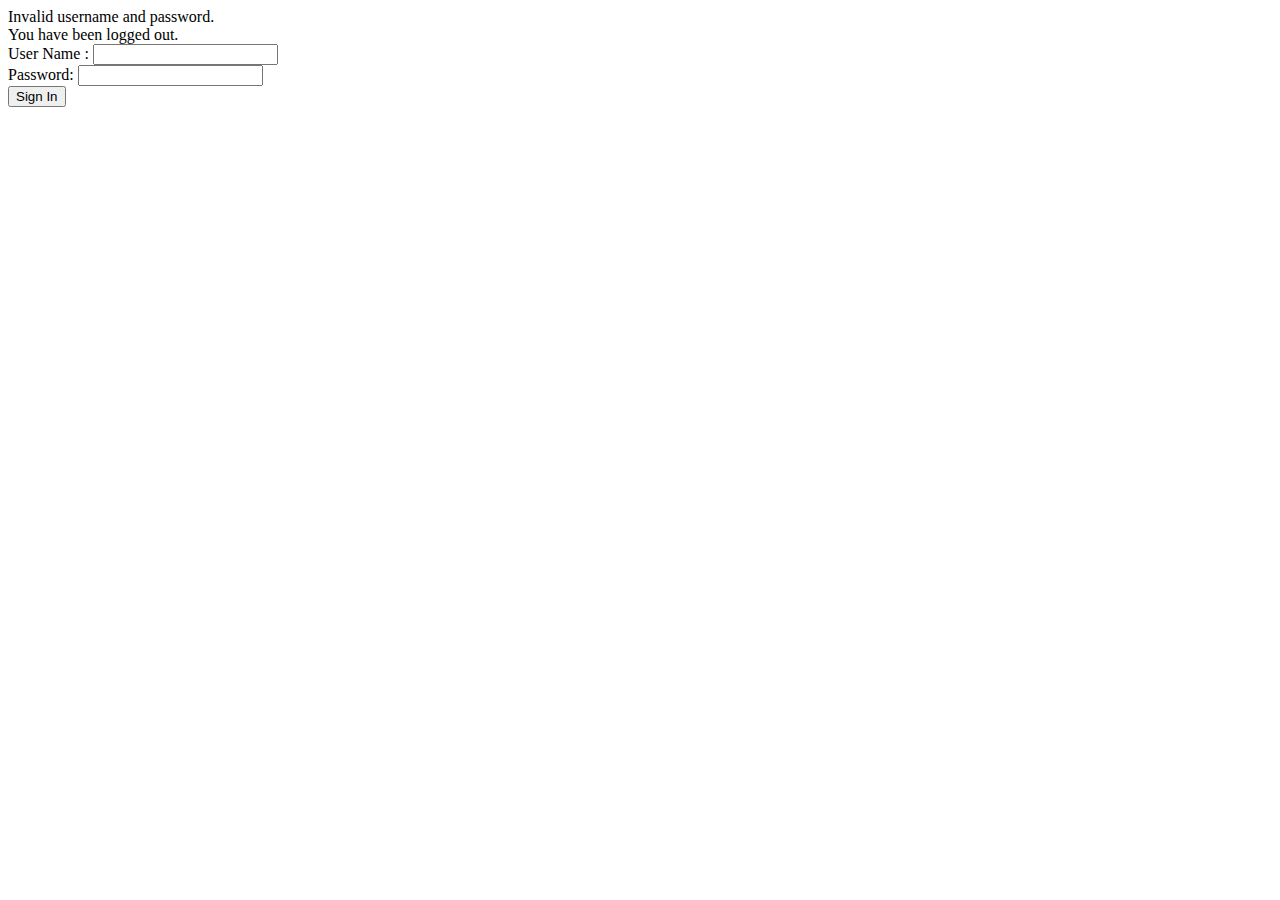
<file: src/main/resources/templates/login.html>
<!DOCTYPE html>
<html xmlns="http://www.w3.org/1999/xhtml" xmlns:th="https://www.thymeleaf.org">
    <head>
        <title>Spring Security Example </title>
    </head>
    <body>
        <div th:if="${param.error}">
            Invalid username and password.
        </div>
        <div th:if="${param.logout}">
            You have been logged out.
        </div>
        <form th:action="login" method="post">
            <div><label> User Name : <input type="text" name="username"/> </label></div>
            <div><label> Password: <input type="password" name="password"/> </label></div>
            <div><input type="submit" value="Sign In"/></div>
        </form>
    </body>
</html>
<!-- <!DOCTYPE html>
<html lang="en">

<head>
    <meta charset="UTF-8">
    <meta http-equiv="X-UA-Compatible" content="IE=edge">
    <meta name="viewport" content="width=device-width, initial-scale=1.0">
    <link rel="stylesheet" href="https://fonts.googleapis.com/css?family=Mukta:300,400,700" />
    <link rel="stylesheet" href="fonts/icomoon/style.css" />
    <link rel="stylesheet" href="css/bootstrap.min.css" />
    <link rel="stylesheet" href="css/magnific-popup.css" />
    <link rel="stylesheet" href="css/jquery-ui.css" />
    <link rel="stylesheet" href="css/owl.carousel.min.css" />
    <link rel="stylesheet" href="css/owl.theme.default.min.css" />
    <link rel="stylesheet" href="css/aos.css" />
    <link rel="stylesheet" href="css/style.css" />
    <link rel="stylesheet" href="loginStyle.css" />
    <title>Document</title>

</head>

<body>
    <div class="wrapper">
        <div class="title">Đăng nhập ngay</div>
        <form action="#">
            <div class="field">
                <input type="text" required>
                <label>Email Address</label>
            </div>
            <div class="field">
                <input type="password" required>
                <label>Password</label>
            </div>
            <div class="content">
                <div class="checkbox">
                    <input type="checkbox" id="remember-me">
                    <label style="margin-top: 10px;" for="remember-me">Ghi nhớ tài khoảng</label>
                </div>
                <div class="pass-link"><a href="#">Forgot password?</a></div>
            </div>
            <div class="field">
                <input href="index.html" type="submit" value="Login">
            </div>
            <div class="signup-link">Chưa có tài khoảng <a href="signup.html">Đăng ký ngay</a></div>
            <div class="signup-link"><a href="index.html">Trở về cửa hàng</a></div>
        </form>
    </div>

</body>

</html> -->
</file>
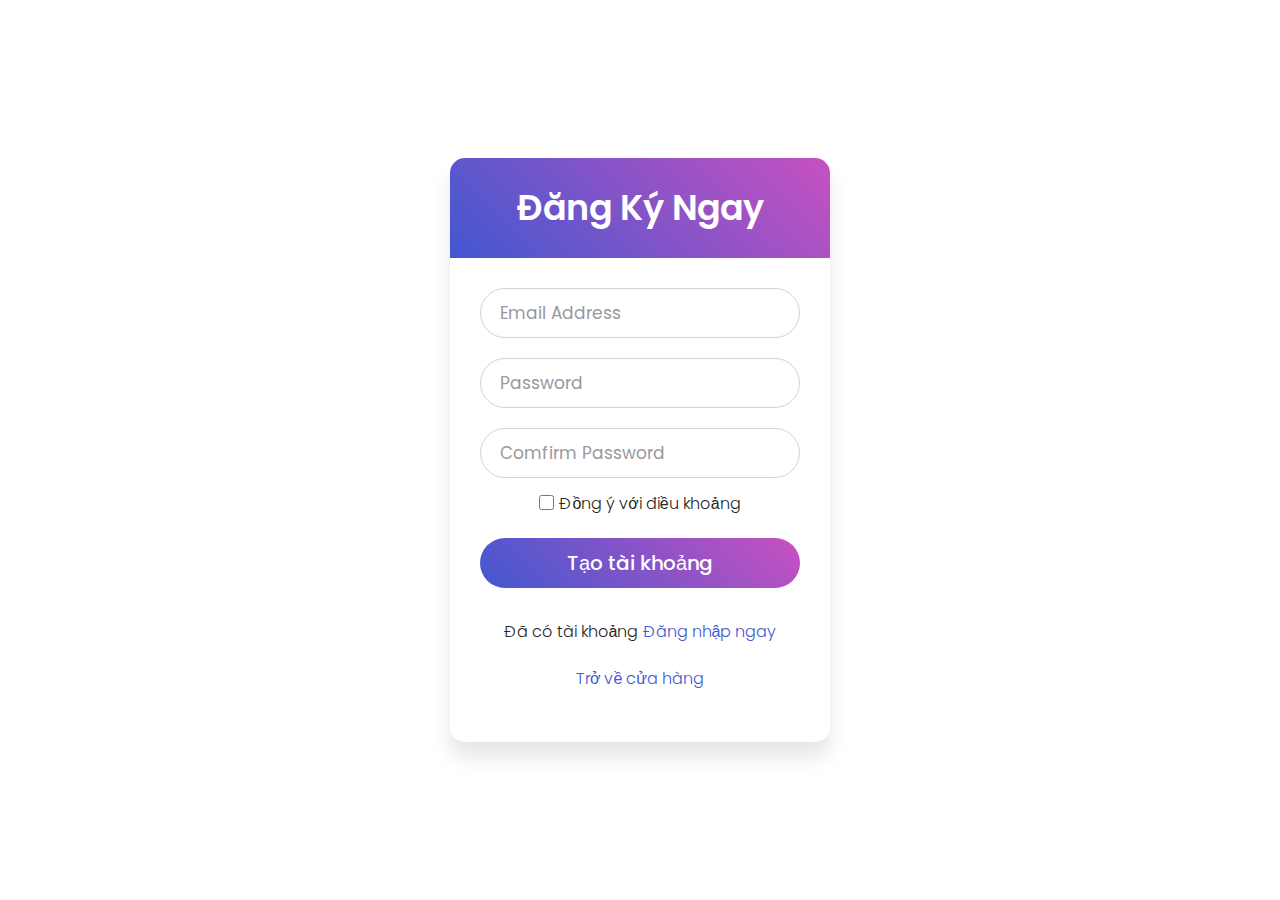
<file: src/main/resources/templates/signup.html>
<!DOCTYPE html>
<html lang="en">

<head>
    <meta charset="UTF-8">
    <meta http-equiv="X-UA-Compatible" content="IE=edge">
    <meta name="viewport" content="width=device-width, initial-scale=1.0">
    <link rel="stylesheet" href="https://fonts.googleapis.com/css?family=Mukta:300,400,700" />
    <link rel="stylesheet" href="fonts/icomoon/style.css" />
    <link rel="stylesheet" href="css/bootstrap.min.css" />
    <link rel="stylesheet" href="css/magnific-popup.css" />
    <link rel="stylesheet" href="css/jquery-ui.css" />
    <link rel="stylesheet" href="css/owl.carousel.min.css" />
    <link rel="stylesheet" href="css/owl.theme.default.min.css" />
    <link rel="stylesheet" href="css/aos.css" />
    <link rel="stylesheet" href="css/style.css" />
    <link rel="stylesheet" href="signupStyle.css" />
    <title>Document</title>

</head>

<body>
    <div class="wrapper">
        <div class="title">Đăng Ký Ngay</div>
        <form action="#">
            <div class="field">
                <input type="text" required>
                <label>Email Address</label>
            </div>
            <div class="field">
                <input type="password" required>
                <label>Password</label>
            </div>
            <div class="field">
                <input type="password" required>
                <label>Comfirm Password</label>
            </div>
            <div class="content">
                <div class="checkbox">
                    <input type="checkbox" id="remember-me">
                    <label style="margin-top: 10px;" for="remember-me">Đồng ý với điều khoảng</label>
                </div>
                
            </div>
            <div class="field">
                <input type="submit" value="Tạo tài khoảng">
            </div>
            <div class="signup-link">Đã có tài khoảng <a href="login.html">Đăng nhập ngay</a></div>
            <div class="signup-link"><a href="index.html">Trở về cửa hàng</a></div>
        </form>
    </div>

</body>

</html>
</file>
<file: src/main/resources/templates/fonts/icomoon/style.css>
@font-face {
  font-family: 'icomoon';
  src:  url('fonts/icomoon.eot?10si43');
  src:  url('fonts/icomoon.eot?10si43#iefix') format('embedded-opentype'),
    url('fonts/icomoon.ttf?10si43') format('truetype'),
    url('fonts/icomoon.woff?10si43') format('woff'),
    url('fonts/icomoon.svg?10si43#icomoon') format('svg');
  font-weight: normal;
  font-style: normal;
}

[class^="icon-"], [class*=" icon-"] {
  /* use !important to prevent issues with browser extensions that change fonts */
  font-family: 'icomoon' !important;
  speak: none;
  font-style: normal;
  font-weight: normal;
  font-variant: normal;
  text-transform: none;
  line-height: 1;

  /* Better Font Rendering =========== */
  -webkit-font-smoothing: antialiased;
  -moz-osx-font-smoothing: grayscale;
}

.icon-asterisk:before {
  content: "\f069";
}
.icon-plus:before {
  content: "\f067";
}
.icon-question:before {
  content: "\f128";
}
.icon-minus:before {
  content: "\f068";
}
.icon-glass:before {
  content: "\f000";
}
.icon-music:before {
  content: "\f001";
}
.icon-search:before {
  content: "\f002";
}
.icon-envelope-o:before {
  content: "\f003";
}
.icon-heart:before {
  content: "\f004";
}
.icon-star:before {
  content: "\f005";
}
.icon-star-o:before {
  content: "\f006";
}
.icon-user:before {
  content: "\f007";
}
.icon-film:before {
  content: "\f008";
}
.icon-th-large:before {
  content: "\f009";
}
.icon-th:before {
  content: "\f00a";
}
.icon-th-list:before {
  content: "\f00b";
}
.icon-check:before {
  content: "\f00c";
}
.icon-close:before {
  content: "\f00d";
}
.icon-remove:before {
  content: "\f00d";
}
.icon-times:before {
  content: "\f00d";
}
.icon-search-plus:before {
  content: "\f00e";
}
.icon-search-minus:before {
  content: "\f010";
}
.icon-power-off:before {
  content: "\f011";
}
.icon-signal:before {
  content: "\f012";
}
.icon-cog:before {
  content: "\f013";
}
.icon-gear:before {
  content: "\f013";
}
.icon-trash-o:before {
  content: "\f014";
}
.icon-home:before {
  content: "\f015";
}
.icon-file-o:before {
  content: "\f016";
}
.icon-clock-o:before {
  content: "\f017";
}
.icon-road:before {
  content: "\f018";
}
.icon-download:before {
  content: "\f019";
}
.icon-arrow-circle-o-down:before {
  content: "\f01a";
}
.icon-arrow-circle-o-up:before {
  content: "\f01b";
}
.icon-inbox:before {
  content: "\f01c";
}
.icon-play-circle-o:before {
  content: "\f01d";
}
.icon-repeat:before {
  content: "\f01e";
}
.icon-rotate-right:before {
  content: "\f01e";
}
.icon-refresh:before {
  content: "\f021";
}
.icon-list-alt:before {
  content: "\f022";
}
.icon-lock:before {
  content: "\f023";
}
.icon-flag:before {
  content: "\f024";
}
.icon-headphones:before {
  content: "\f025";
}
.icon-volume-off:before {
  content: "\f026";
}
.icon-volume-down:before {
  content: "\f027";
}
.icon-volume-up:before {
  content: "\f028";
}
.icon-qrcode:before {
  content: "\f029";
}
.icon-barcode:before {
  content: "\f02a";
}
.icon-tag:before {
  content: "\f02b";
}
.icon-tags:before {
  content: "\f02c";
}
.icon-book:before {
  content: "\f02d";
}
.icon-bookmark:before {
  content: "\f02e";
}
.icon-print:before {
  content: "\f02f";
}
.icon-camera:before {
  content: "\f030";
}
.icon-font:before {
  content: "\f031";
}
.icon-bold:before {
  content: "\f032";
}
.icon-italic:before {
  content: "\f033";
}
.icon-text-height:before {
  content: "\f034";
}
.icon-text-width:before {
  content: "\f035";
}
.icon-align-left:before {
  content: "\f036";
}
.icon-align-center:before {
  content: "\f037";
}
.icon-align-right:before {
  content: "\f038";
}
.icon-align-justify:before {
  content: "\f039";
}
.icon-list:before {
  content: "\f03a";
}
.icon-dedent:before {
  content: "\f03b";
}
.icon-outdent:before {
  content: "\f03b";
}
.icon-indent:before {
  content: "\f03c";
}
.icon-video-camera:before {
  content: "\f03d";
}
.icon-image:before {
  content: "\f03e";
}
.icon-photo:before {
  content: "\f03e";
}
.icon-picture-o:before {
  content: "\f03e";
}
.icon-pencil:before {
  content: "\f040";
}
.icon-map-marker:before {
  content: "\f041";
}
.icon-adjust:before {
  content: "\f042";
}
.icon-tint:before {
  content: "\f043";
}
.icon-edit:before {
  content: "\f044";
}
.icon-pencil-square-o:before {
  content: "\f044";
}
.icon-share-square-o:before {
  content: "\f045";
}
.icon-check-square-o:before {
  content: "\f046";
}
.icon-arrows:before {
  content: "\f047";
}
.icon-step-backward:before {
  content: "\f048";
}
.icon-fast-backward:before {
  content: "\f049";
}
.icon-backward:before {
  content: "\f04a";
}
.icon-play:before {
  content: "\f04b";
}
.icon-pause:before {
  content: "\f04c";
}
.icon-stop:before {
  content: "\f04d";
}
.icon-forward:before {
  content: "\f04e";
}
.icon-fast-forward:before {
  content: "\f050";
}
.icon-step-forward:before {
  content: "\f051";
}
.icon-eject:before {
  content: "\f052";
}
.icon-chevron-left:before {
  content: "\f053";
}
.icon-chevron-right:before {
  content: "\f054";
}
.icon-plus-circle:before {
  content: "\f055";
}
.icon-minus-circle:before {
  content: "\f056";
}
.icon-times-circle:before {
  content: "\f057";
}
.icon-check-circle:before {
  content: "\f058";
}
.icon-question-circle:before {
  content: "\f059";
}
.icon-info-circle:before {
  content: "\f05a";
}
.icon-crosshairs:before {
  content: "\f05b";
}
.icon-times-circle-o:before {
  content: "\f05c";
}
.icon-check-circle-o:before {
  content: "\f05d";
}
.icon-ban:before {
  content: "\f05e";
}
.icon-arrow-left:before {
  content: "\f060";
}
.icon-arrow-right:before {
  content: "\f061";
}
.icon-arrow-up:before {
  content: "\f062";
}
.icon-arrow-down:before {
  content: "\f063";
}
.icon-mail-forward:before {
  content: "\f064";
}
.icon-share:before {
  content: "\f064";
}
.icon-expand:before {
  content: "\f065";
}
.icon-compress:before {
  content: "\f066";
}
.icon-exclamation-circle:before {
  content: "\f06a";
}
.icon-gift:before {
  content: "\f06b";
}
.icon-leaf:before {
  content: "\f06c";
}
.icon-fire:before {
  content: "\f06d";
}
.icon-eye:before {
  content: "\f06e";
}
.icon-eye-slash:before {
  content: "\f070";
}
.icon-exclamation-triangle:before {
  content: "\f071";
}
.icon-warning:before {
  content: "\f071";
}
.icon-plane:before {
  content: "\f072";
}
.icon-calendar:before {
  content: "\f073";
}
.icon-random:before {
  content: "\f074";
}
.icon-comment:before {
  content: "\f075";
}
.icon-magnet:before {
  content: "\f076";
}
.icon-chevron-up:before {
  content: "\f077";
}
.icon-chevron-down:before {
  content: "\f078";
}
.icon-retweet:before {
  content: "\f079";
}
.icon-shopping-cart:before {
  content: "\f07a";
}
.icon-folder:before {
  content: "\f07b";
}
.icon-folder-open:before {
  content: "\f07c";
}
.icon-arrows-v:before {
  content: "\f07d";
}
.icon-arrows-h:before {
  content: "\f07e";
}
.icon-bar-chart:before {
  content: "\f080";
}
.icon-bar-chart-o:before {
  content: "\f080";
}
.icon-twitter-square:before {
  content: "\f081";
}
.icon-facebook-square:before {
  content: "\f082";
}
.icon-camera-retro:before {
  content: "\f083";
}
.icon-key:before {
  content: "\f084";
}
.icon-cogs:before {
  content: "\f085";
}
.icon-gears:before {
  content: "\f085";
}
.icon-comments:before {
  content: "\f086";
}
.icon-thumbs-o-up:before {
  content: "\f087";
}
.icon-thumbs-o-down:before {
  content: "\f088";
}
.icon-star-half:before {
  content: "\f089";
}
.icon-heart-o:before {
  content: "\f08a";
}
.icon-sign-out:before {
  content: "\f08b";
}
.icon-linkedin-square:before {
  content: "\f08c";
}
.icon-thumb-tack:before {
  content: "\f08d";
}
.icon-external-link:before {
  content: "\f08e";
}
.icon-sign-in:before {
  content: "\f090";
}
.icon-trophy:before {
  content: "\f091";
}
.icon-github-square:before {
  content: "\f092";
}
.icon-upload:before {
  content: "\f093";
}
.icon-lemon-o:before {
  content: "\f094";
}
.icon-phone:before {
  content: "\f095";
}
.icon-square-o:before {
  content: "\f096";
}
.icon-bookmark-o:before {
  content: "\f097";
}
.icon-phone-square:before {
  content: "\f098";
}
.icon-twitter:before {
  content: "\f099";
}
.icon-facebook:before {
  content: "\f09a";
}
.icon-facebook-f:before {
  content: "\f09a";
}
.icon-github:before {
  content: "\f09b";
}
.icon-unlock:before {
  content: "\f09c";
}
.icon-credit-card:before {
  content: "\f09d";
}
.icon-feed:before {
  content: "\f09e";
}
.icon-rss:before {
  content: "\f09e";
}
.icon-hdd-o:before {
  content: "\f0a0";
}
.icon-bullhorn:before {
  content: "\f0a1";
}
.icon-bell-o:before {
  content: "\f0a2";
}
.icon-certificate:before {
  content: "\f0a3";
}
.icon-hand-o-right:before {
  content: "\f0a4";
}
.icon-hand-o-left:before {
  content: "\f0a5";
}
.icon-hand-o-up:before {
  content: "\f0a6";
}
.icon-hand-o-down:before {
  content: "\f0a7";
}
.icon-arrow-circle-left:before {
  content: "\f0a8";
}
.icon-arrow-circle-right:before {
  content: "\f0a9";
}
.icon-arrow-circle-up:before {
  content: "\f0aa";
}
.icon-arrow-circle-down:before {
  content: "\f0ab";
}
.icon-globe:before {
  content: "\f0ac";
}
.icon-wrench:before {
  content: "\f0ad";
}
.icon-tasks:before {
  content: "\f0ae";
}
.icon-filter:before {
  content: "\f0b0";
}
.icon-briefcase:before {
  content: "\f0b1";
}
.icon-arrows-alt:before {
  content: "\f0b2";
}
.icon-group:before {
  content: "\f0c0";
}
.icon-users:before {
  content: "\f0c0";
}
.icon-chain:before {
  content: "\f0c1";
}
.icon-link:before {
  content: "\f0c1";
}
.icon-cloud:before {
  content: "\f0c2";
}
.icon-flask:before {
  content: "\f0c3";
}
.icon-cut:before {
  content: "\f0c4";
}
.icon-scissors:before {
  content: "\f0c4";
}
.icon-copy:before {
  content: "\f0c5";
}
.icon-files-o:before {
  content: "\f0c5";
}
.icon-paperclip:before {
  content: "\f0c6";
}
.icon-floppy-o:before {
  content: "\f0c7";
}
.icon-save:before {
  content: "\f0c7";
}
.icon-square:before {
  content: "\f0c8";
}
.icon-bars:before {
  content: "\f0c9";
}
.icon-navicon:before {
  content: "\f0c9";
}
.icon-reorder:before {
  content: "\f0c9";
}
.icon-list-ul:before {
  content: "\f0ca";
}
.icon-list-ol:before {
  content: "\f0cb";
}
.icon-strikethrough:before {
  content: "\f0cc";
}
.icon-underline:before {
  content: "\f0cd";
}
.icon-table:before {
  content: "\f0ce";
}
.icon-magic:before {
  content: "\f0d0";
}
.icon-truck:before {
  content: "\f0d1";
}
.icon-pinterest:before {
  content: "\f0d2";
}
.icon-pinterest-square:before {
  content: "\f0d3";
}
.icon-google-plus-square:before {
  content: "\f0d4";
}
.icon-google-plus:before {
  content: "\f0d5";
}
.icon-money:before {
  content: "\f0d6";
}
.icon-caret-down:before {
  content: "\f0d7";
}
.icon-caret-up:before {
  content: "\f0d8";
}
.icon-caret-left:before {
  content: "\f0d9";
}
.icon-caret-right:before {
  content: "\f0da";
}
.icon-columns:before {
  content: "\f0db";
}
.icon-sort:before {
  content: "\f0dc";
}
.icon-unsorted:before {
  content: "\f0dc";
}
.icon-sort-desc:before {
  content: "\f0dd";
}
.icon-sort-down:before {
  content: "\f0dd";
}
.icon-sort-asc:before {
  content: "\f0de";
}
.icon-sort-up:before {
  content: "\f0de";
}
.icon-envelope:before {
  content: "\f0e0";
}
.icon-linkedin:before {
  content: "\f0e1";
}
.icon-rotate-left:before {
  content: "\f0e2";
}
.icon-undo:before {
  content: "\f0e2";
}
.icon-gavel:before {
  content: "\f0e3";
}
.icon-legal:before {
  content: "\f0e3";
}
.icon-dashboard:before {
  content: "\f0e4";
}
.icon-tachometer:before {
  content: "\f0e4";
}
.icon-comment-o:before {
  content: "\f0e5";
}
.icon-comments-o:before {
  content: "\f0e6";
}
.icon-bolt:before {
  content: "\f0e7";
}
.icon-flash:before {
  content: "\f0e7";
}
.icon-sitemap:before {
  content: "\f0e8";
}
.icon-umbrella:before {
  content: "\f0e9";
}
.icon-clipboard:before {
  content: "\f0ea";
}
.icon-paste:before {
  content: "\f0ea";
}
.icon-lightbulb-o:before {
  content: "\f0eb";
}
.icon-exchange:before {
  content: "\f0ec";
}
.icon-cloud-download:before {
  content: "\f0ed";
}
.icon-cloud-upload:before {
  content: "\f0ee";
}
.icon-user-md:before {
  content: "\f0f0";
}
.icon-stethoscope:before {
  content: "\f0f1";
}
.icon-suitcase:before {
  content: "\f0f2";
}
.icon-bell:before {
  content: "\f0f3";
}
.icon-coffee:before {
  content: "\f0f4";
}
.icon-cutlery:before {
  content: "\f0f5";
}
.icon-file-text-o:before {
  content: "\f0f6";
}
.icon-building-o:before {
  content: "\f0f7";
}
.icon-hospital-o:before {
  content: "\f0f8";
}
.icon-ambulance:before {
  content: "\f0f9";
}
.icon-medkit:before {
  content: "\f0fa";
}
.icon-fighter-jet:before {
  content: "\f0fb";
}
.icon-beer:before {
  content: "\f0fc";
}
.icon-h-square:before {
  content: "\f0fd";
}
.icon-plus-square:before {
  content: "\f0fe";
}
.icon-angle-double-left:before {
  content: "\f100";
}
.icon-angle-double-right:before {
  content: "\f101";
}
.icon-angle-double-up:before {
  content: "\f102";
}
.icon-angle-double-down:before {
  content: "\f103";
}
.icon-angle-left:before {
  content: "\f104";
}
.icon-angle-right:before {
  content: "\f105";
}
.icon-angle-up:before {
  content: "\f106";
}
.icon-angle-down:before {
  content: "\f107";
}
.icon-desktop:before {
  content: "\f108";
}
.icon-laptop:before {
  content: "\f109";
}
.icon-tablet:before {
  content: "\f10a";
}
.icon-mobile:before {
  content: "\f10b";
}
.icon-mobile-phone:before {
  content: "\f10b";
}
.icon-circle-o:before {
  content: "\f10c";
}
.icon-quote-left:before {
  content: "\f10d";
}
.icon-quote-right:before {
  content: "\f10e";
}
.icon-spinner:before {
  content: "\f110";
}
.icon-circle:before {
  content: "\f111";
}
.icon-mail-reply:before {
  content: "\f112";
}
.icon-reply:before {
  content: "\f112";
}
.icon-github-alt:before {
  content: "\f113";
}
.icon-folder-o:before {
  content: "\f114";
}
.icon-folder-open-o:before {
  content: "\f115";
}
.icon-smile-o:before {
  content: "\f118";
}
.icon-frown-o:before {
  content: "\f119";
}
.icon-meh-o:before {
  content: "\f11a";
}
.icon-gamepad:before {
  content: "\f11b";
}
.icon-keyboard-o:before {
  content: "\f11c";
}
.icon-flag-o:before {
  content: "\f11d";
}
.icon-flag-checkered:before {
  content: "\f11e";
}
.icon-terminal:before {
  content: "\f120";
}
.icon-code:before {
  content: "\f121";
}
.icon-mail-reply-all:before {
  content: "\f122";
}
.icon-reply-all:before {
  content: "\f122";
}
.icon-star-half-empty:before {
  content: "\f123";
}
.icon-star-half-full:before {
  content: "\f123";
}
.icon-star-half-o:before {
  content: "\f123";
}
.icon-location-arrow:before {
  content: "\f124";
}
.icon-crop:before {
  content: "\f125";
}
.icon-code-fork:before {
  content: "\f126";
}
.icon-chain-broken:before {
  content: "\f127";
}
.icon-unlink:before {
  content: "\f127";
}
.icon-info:before {
  content: "\f129";
}
.icon-exclamation:before {
  content: "\f12a";
}
.icon-superscript:before {
  content: "\f12b";
}
.icon-subscript:before {
  content: "\f12c";
}
.icon-eraser:before {
  content: "\f12d";
}
.icon-puzzle-piece:before {
  content: "\f12e";
}
.icon-microphone:before {
  content: "\f130";
}
.icon-microphone-slash:before {
  content: "\f131";
}
.icon-shield:before {
  content: "\f132";
}
.icon-calendar-o:before {
  content: "\f133";
}
.icon-fire-extinguisher:before {
  content: "\f134";
}
.icon-rocket:before {
  content: "\f135";
}
.icon-maxcdn:before {
  content: "\f136";
}
.icon-chevron-circle-left:before {
  content: "\f137";
}
.icon-chevron-circle-right:before {
  content: "\f138";
}
.icon-chevron-circle-up:before {
  content: "\f139";
}
.icon-chevron-circle-down:before {
  content: "\f13a";
}
.icon-html5:before {
  content: "\f13b";
}
.icon-css3:before {
  content: "\f13c";
}
.icon-anchor:before {
  content: "\f13d";
}
.icon-unlock-alt:before {
  content: "\f13e";
}
.icon-bullseye:before {
  content: "\f140";
}
.icon-ellipsis-h:before {
  content: "\f141";
}
.icon-ellipsis-v:before {
  content: "\f142";
}
.icon-rss-square:before {
  content: "\f143";
}
.icon-play-circle:before {
  content: "\f144";
}
.icon-ticket:before {
  content: "\f145";
}
.icon-minus-square:before {
  content: "\f146";
}
.icon-minus-square-o:before {
  content: "\f147";
}
.icon-level-up:before {
  content: "\f148";
}
.icon-level-down:before {
  content: "\f149";
}
.icon-check-square:before {
  content: "\f14a";
}
.icon-pencil-square:before {
  content: "\f14b";
}
.icon-external-link-square:before {
  content: "\f14c";
}
.icon-share-square:before {
  content: "\f14d";
}
.icon-compass:before {
  content: "\f14e";
}
.icon-caret-square-o-down:before {
  content: "\f150";
}
.icon-toggle-down:before {
  content: "\f150";
}
.icon-caret-square-o-up:before {
  content: "\f151";
}
.icon-toggle-up:before {
  content: "\f151";
}
.icon-caret-square-o-right:before {
  content: "\f152";
}
.icon-toggle-right:before {
  content: "\f152";
}
.icon-eur:before {
  content: "\f153";
}
.icon-euro:before {
  content: "\f153";
}
.icon-gbp:before {
  content: "\f154";
}
.icon-dollar:before {
  content: "\f155";
}
.icon-usd:before {
  content: "\f155";
}
.icon-inr:before {
  content: "\f156";
}
.icon-rupee:before {
  content: "\f156";
}
.icon-cny:before {
  content: "\f157";
}
.icon-jpy:before {
  content: "\f157";
}
.icon-rmb:before {
  content: "\f157";
}
.icon-yen:before {
  content: "\f157";
}
.icon-rouble:before {
  content: "\f158";
}
.icon-rub:before {
  content: "\f158";
}
.icon-ruble:before {
  content: "\f158";
}
.icon-krw:before {
  content: "\f159";
}
.icon-won:before {
  content: "\f159";
}
.icon-bitcoin:before {
  content: "\f15a";
}
.icon-btc:before {
  content: "\f15a";
}
.icon-file:before {
  content: "\f15b";
}
.icon-file-text:before {
  content: "\f15c";
}
.icon-sort-alpha-asc:before {
  content: "\f15d";
}
.icon-sort-alpha-desc:before {
  content: "\f15e";
}
.icon-sort-amount-asc:before {
  content: "\f160";
}
.icon-sort-amount-desc:before {
  content: "\f161";
}
.icon-sort-numeric-asc:before {
  content: "\f162";
}
.icon-sort-numeric-desc:before {
  content: "\f163";
}
.icon-thumbs-up:before {
  content: "\f164";
}
.icon-thumbs-down:before {
  content: "\f165";
}
.icon-youtube-square:before {
  content: "\f166";
}
.icon-youtube:before {
  content: "\f167";
}
.icon-xing:before {
  content: "\f168";
}
.icon-xing-square:before {
  content: "\f169";
}
.icon-youtube-play:before {
  content: "\f16a";
}
.icon-dropbox:before {
  content: "\f16b";
}
.icon-stack-overflow:before {
  content: "\f16c";
}
.icon-instagram:before {
  content: "\f16d";
}
.icon-flickr:before {
  content: "\f16e";
}
.icon-adn:before {
  content: "\f170";
}
.icon-bitbucket:before {
  content: "\f171";
}
.icon-bitbucket-square:before {
  content: "\f172";
}
.icon-tumblr:before {
  content: "\f173";
}
.icon-tumblr-square:before {
  content: "\f174";
}
.icon-long-arrow-down:before {
  content: "\f175";
}
.icon-long-arrow-up:before {
  content: "\f176";
}
.icon-long-arrow-left:before {
  content: "\f177";
}
.icon-long-arrow-right:before {
  content: "\f178";
}
.icon-apple:before {
  content: "\f179";
}
.icon-windows:before {
  content: "\f17a";
}
.icon-android:before {
  content: "\f17b";
}
.icon-linux:before {
  content: "\f17c";
}
.icon-dribbble:before {
  content: "\f17d";
}
.icon-skype:before {
  content: "\f17e";
}
.icon-foursquare:before {
  content: "\f180";
}
.icon-trello:before {
  content: "\f181";
}
.icon-female:before {
  content: "\f182";
}
.icon-male:before {
  content: "\f183";
}
.icon-gittip:before {
  content: "\f184";
}
.icon-gratipay:before {
  content: "\f184";
}
.icon-sun-o:before {
  content: "\f185";
}
.icon-moon-o:before {
  content: "\f186";
}
.icon-archive:before {
  content: "\f187";
}
.icon-bug:before {
  content: "\f188";
}
.icon-vk:before {
  content: "\f189";
}
.icon-weibo:before {
  content: "\f18a";
}
.icon-renren:before {
  content: "\f18b";
}
.icon-pagelines:before {
  content: "\f18c";
}
.icon-stack-exchange:before {
  content: "\f18d";
}
.icon-arrow-circle-o-right:before {
  content: "\f18e";
}
.icon-arrow-circle-o-left:before {
  content: "\f190";
}
.icon-caret-square-o-left:before {
  content: "\f191";
}
.icon-toggle-left:before {
  content: "\f191";
}
.icon-dot-circle-o:before {
  content: "\f192";
}
.icon-wheelchair:before {
  content: "\f193";
}
.icon-vimeo-square:before {
  content: "\f194";
}
.icon-try:before {
  content: "\f195";
}
.icon-turkish-lira:before {
  content: "\f195";
}
.icon-plus-square-o:before {
  content: "\f196";
}
.icon-space-shuttle:before {
  content: "\f197";
}
.icon-slack:before {
  content: "\f198";
}
.icon-envelope-square:before {
  content: "\f199";
}
.icon-wordpress:before {
  content: "\f19a";
}
.icon-openid:before {
  content: "\f19b";
}
.icon-bank:before {
  content: "\f19c";
}
.icon-institution:before {
  content: "\f19c";
}
.icon-university:before {
  content: "\f19c";
}
.icon-graduation-cap:before {
  content: "\f19d";
}
.icon-mortar-board:before {
  content: "\f19d";
}
.icon-yahoo:before {
  content: "\f19e";
}
.icon-google:before {
  content: "\f1a0";
}
.icon-reddit:before {
  content: "\f1a1";
}
.icon-reddit-square:before {
  content: "\f1a2";
}
.icon-stumbleupon-circle:before {
  content: "\f1a3";
}
.icon-stumbleupon:before {
  content: "\f1a4";
}
.icon-delicious:before {
  content: "\f1a5";
}
.icon-digg:before {
  content: "\f1a6";
}
.icon-pied-piper-pp:before {
  content: "\f1a7";
}
.icon-pied-piper-alt:before {
  content: "\f1a8";
}
.icon-drupal:before {
  content: "\f1a9";
}
.icon-joomla:before {
  content: "\f1aa";
}
.icon-language:before {
  content: "\f1ab";
}
.icon-fax:before {
  content: "\f1ac";
}
.icon-building:before {
  content: "\f1ad";
}
.icon-child:before {
  content: "\f1ae";
}
.icon-paw:before {
  content: "\f1b0";
}
.icon-spoon:before {
  content: "\f1b1";
}
.icon-cube:before {
  content: "\f1b2";
}
.icon-cubes:before {
  content: "\f1b3";
}
.icon-behance:before {
  content: "\f1b4";
}
.icon-behance-square:before {
  content: "\f1b5";
}
.icon-steam:before {
  content: "\f1b6";
}
.icon-steam-square:before {
  content: "\f1b7";
}
.icon-recycle:before {
  content: "\f1b8";
}
.icon-automobile:before {
  content: "\f1b9";
}
.icon-car:before {
  content: "\f1b9";
}
.icon-cab:before {
  content: "\f1ba";
}
.icon-taxi:before {
  content: "\f1ba";
}
.icon-tree:before {
  content: "\f1bb";
}
.icon-spotify:before {
  content: "\f1bc";
}
.icon-deviantart:before {
  content: "\f1bd";
}
.icon-soundcloud:before {
  content: "\f1be";
}
.icon-database:before {
  content: "\f1c0";
}
.icon-file-pdf-o:before {
  content: "\f1c1";
}
.icon-file-word-o:before {
  content: "\f1c2";
}
.icon-file-excel-o:before {
  content: "\f1c3";
}
.icon-file-powerpoint-o:before {
  content: "\f1c4";
}
.icon-file-image-o:before {
  content: "\f1c5";
}
.icon-file-photo-o:before {
  content: "\f1c5";
}
.icon-file-picture-o:before {
  content: "\f1c5";
}
.icon-file-archive-o:before {
  content: "\f1c6";
}
.icon-file-zip-o:before {
  content: "\f1c6";
}
.icon-file-audio-o:before {
  content: "\f1c7";
}
.icon-file-sound-o:before {
  content: "\f1c7";
}
.icon-file-movie-o:before {
  content: "\f1c8";
}
.icon-file-video-o:before {
  content: "\f1c8";
}
.icon-file-code-o:before {
  content: "\f1c9";
}
.icon-vine:before {
  content: "\f1ca";
}
.icon-codepen:before {
  content: "\f1cb";
}
.icon-jsfiddle:before {
  content: "\f1cc";
}
.icon-life-bouy:before {
  content: "\f1cd";
}
.icon-life-buoy:before {
  content: "\f1cd";
}
.icon-life-ring:before {
  content: "\f1cd";
}
.icon-life-saver:before {
  content: "\f1cd";
}
.icon-support:before {
  content: "\f1cd";
}
.icon-circle-o-notch:before {
  content: "\f1ce";
}
.icon-ra:before {
  content: "\f1d0";
}
.icon-rebel:before {
  content: "\f1d0";
}
.icon-resistance:before {
  content: "\f1d0";
}
.icon-empire:before {
  content: "\f1d1";
}
.icon-ge:before {
  content: "\f1d1";
}
.icon-git-square:before {
  content: "\f1d2";
}
.icon-git:before {
  content: "\f1d3";
}
.icon-hacker-news:before {
  content: "\f1d4";
}
.icon-y-combinator-square:before {
  content: "\f1d4";
}
.icon-yc-square:before {
  content: "\f1d4";
}
.icon-tencent-weibo:before {
  content: "\f1d5";
}
.icon-qq:before {
  content: "\f1d6";
}
.icon-wechat:before {
  content: "\f1d7";
}
.icon-weixin:before {
  content: "\f1d7";
}
.icon-paper-plane:before {
  content: "\f1d8";
}
.icon-send:before {
  content: "\f1d8";
}
.icon-paper-plane-o:before {
  content: "\f1d9";
}
.icon-send-o:before {
  content: "\f1d9";
}
.icon-history:before {
  content: "\f1da";
}
.icon-circle-thin:before {
  content: "\f1db";
}
.icon-header:before {
  content: "\f1dc";
}
.icon-paragraph:before {
  content: "\f1dd";
}
.icon-sliders:before {
  content: "\f1de";
}
.icon-share-alt:before {
  content: "\f1e0";
}
.icon-share-alt-square:before {
  content: "\f1e1";
}
.icon-bomb:before {
  content: "\f1e2";
}
.icon-futbol-o:before {
  content: "\f1e3";
}
.icon-soccer-ball-o:before {
  content: "\f1e3";
}
.icon-tty:before {
  content: "\f1e4";
}
.icon-binoculars:before {
  content: "\f1e5";
}
.icon-plug:before {
  content: "\f1e6";
}
.icon-slideshare:before {
  content: "\f1e7";
}
.icon-twitch:before {
  content: "\f1e8";
}
.icon-yelp:before {
  content: "\f1e9";
}
.icon-newspaper-o:before {
  content: "\f1ea";
}
.icon-wifi:before {
  content: "\f1eb";
}
.icon-calculator:before {
  content: "\f1ec";
}
.icon-paypal:before {
  content: "\f1ed";
}
.icon-google-wallet:before {
  content: "\f1ee";
}
.icon-cc-visa:before {
  content: "\f1f0";
}
.icon-cc-mastercard:before {
  content: "\f1f1";
}
.icon-cc-discover:before {
  content: "\f1f2";
}
.icon-cc-amex:before {
  content: "\f1f3";
}
.icon-cc-paypal:before {
  content: "\f1f4";
}
.icon-cc-stripe:before {
  content: "\f1f5";
}
.icon-bell-slash:before {
  content: "\f1f6";
}
.icon-bell-slash-o:before {
  content: "\f1f7";
}
.icon-trash:before {
  content: "\f1f8";
}
.icon-copyright:before {
  content: "\f1f9";
}
.icon-at:before {
  content: "\f1fa";
}
.icon-eyedropper:before {
  content: "\f1fb";
}
.icon-paint-brush:before {
  content: "\f1fc";
}
.icon-birthday-cake:before {
  content: "\f1fd";
}
.icon-area-chart:before {
  content: "\f1fe";
}
.icon-pie-chart:before {
  content: "\f200";
}
.icon-line-chart:before {
  content: "\f201";
}
.icon-lastfm:before {
  content: "\f202";
}
.icon-lastfm-square:before {
  content: "\f203";
}
.icon-toggle-off:before {
  content: "\f204";
}
.icon-toggle-on:before {
  content: "\f205";
}
.icon-bicycle:before {
  content: "\f206";
}
.icon-bus:before {
  content: "\f207";
}
.icon-ioxhost:before {
  content: "\f208";
}
.icon-angellist:before {
  content: "\f209";
}
.icon-cc:before {
  content: "\f20a";
}
.icon-ils:before {
  content: "\f20b";
}
.icon-shekel:before {
  content: "\f20b";
}
.icon-sheqel:before {
  content: "\f20b";
}
.icon-meanpath:before {
  content: "\f20c";
}
.icon-buysellads:before {
  content: "\f20d";
}
.icon-connectdevelop:before {
  content: "\f20e";
}
.icon-dashcube:before {
  content: "\f210";
}
.icon-forumbee:before {
  content: "\f211";
}
.icon-leanpub:before {
  content: "\f212";
}
.icon-sellsy:before {
  content: "\f213";
}
.icon-shirtsinbulk:before {
  content: "\f214";
}
.icon-simplybuilt:before {
  content: "\f215";
}
.icon-skyatlas:before {
  content: "\f216";
}
.icon-cart-plus:before {
  content: "\f217";
}
.icon-cart-arrow-down:before {
  content: "\f218";
}
.icon-diamond:before {
  content: "\f219";
}
.icon-ship:before {
  content: "\f21a";
}
.icon-user-secret:before {
  content: "\f21b";
}
.icon-motorcycle:before {
  content: "\f21c";
}
.icon-street-view:before {
  content: "\f21d";
}
.icon-heartbeat:before {
  content: "\f21e";
}
.icon-venus:before {
  content: "\f221";
}
.icon-mars:before {
  content: "\f222";
}
.icon-mercury:before {
  content: "\f223";
}
.icon-intersex:before {
  content: "\f224";
}
.icon-transgender:before {
  content: "\f224";
}
.icon-transgender-alt:before {
  content: "\f225";
}
.icon-venus-double:before {
  content: "\f226";
}
.icon-mars-double:before {
  content: "\f227";
}
.icon-venus-mars:before {
  content: "\f228";
}
.icon-mars-stroke:before {
  content: "\f229";
}
.icon-mars-stroke-v:before {
  content: "\f22a";
}
.icon-mars-stroke-h:before {
  content: "\f22b";
}
.icon-neuter:before {
  content: "\f22c";
}
.icon-genderless:before {
  content: "\f22d";
}
.icon-facebook-official:before {
  content: "\f230";
}
.icon-pinterest-p:before {
  content: "\f231";
}
.icon-whatsapp:before {
  content: "\f232";
}
.icon-server:before {
  content: "\f233";
}
.icon-user-plus:before {
  content: "\f234";
}
.icon-user-times:before {
  content: "\f235";
}
.icon-bed:before {
  content: "\f236";
}
.icon-hotel:before {
  content: "\f236";
}
.icon-viacoin:before {
  content: "\f237";
}
.icon-train:before {
  content: "\f238";
}
.icon-subway:before {
  content: "\f239";
}
.icon-medium:before {
  content: "\f23a";
}
.icon-y-combinator:before {
  content: "\f23b";
}
.icon-yc:before {
  content: "\f23b";
}
.icon-optin-monster:before {
  content: "\f23c";
}
.icon-opencart:before {
  content: "\f23d";
}
.icon-expeditedssl:before {
  content: "\f23e";
}
.icon-battery:before {
  content: "\f240";
}
.icon-battery-4:before {
  content: "\f240";
}
.icon-battery-full:before {
  content: "\f240";
}
.icon-battery-3:before {
  content: "\f241";
}
.icon-battery-three-quarters:before {
  content: "\f241";
}
.icon-battery-2:before {
  content: "\f242";
}
.icon-battery-half:before {
  content: "\f242";
}
.icon-battery-1:before {
  content: "\f243";
}
.icon-battery-quarter:before {
  content: "\f243";
}
.icon-battery-0:before {
  content: "\f244";
}
.icon-battery-empty:before {
  content: "\f244";
}
.icon-mouse-pointer:before {
  content: "\f245";
}
.icon-i-cursor:before {
  content: "\f246";
}
.icon-object-group:before {
  content: "\f247";
}
.icon-object-ungroup:before {
  content: "\f248";
}
.icon-sticky-note:before {
  content: "\f249";
}
.icon-sticky-note-o:before {
  content: "\f24a";
}
.icon-cc-jcb:before {
  content: "\f24b";
}
.icon-cc-diners-club:before {
  content: "\f24c";
}
.icon-clone:before {
  content: "\f24d";
}
.icon-balance-scale:before {
  content: "\f24e";
}
.icon-hourglass-o:before {
  content: "\f250";
}
.icon-hourglass-1:before {
  content: "\f251";
}
.icon-hourglass-start:before {
  content: "\f251";
}
.icon-hourglass-2:before {
  content: "\f252";
}
.icon-hourglass-half:before {
  content: "\f252";
}
.icon-hourglass-3:before {
  content: "\f253";
}
.icon-hourglass-end:before {
  content: "\f253";
}
.icon-hourglass:before {
  content: "\f254";
}
.icon-hand-grab-o:before {
  content: "\f255";
}
.icon-hand-rock-o:before {
  content: "\f255";
}
.icon-hand-paper-o:before {
  content: "\f256";
}
.icon-hand-stop-o:before {
  content: "\f256";
}
.icon-hand-scissors-o:before {
  content: "\f257";
}
.icon-hand-lizard-o:before {
  content: "\f258";
}
.icon-hand-spock-o:before {
  content: "\f259";
}
.icon-hand-pointer-o:before {
  content: "\f25a";
}
.icon-hand-peace-o:before {
  content: "\f25b";
}
.icon-trademark:before {
  content: "\f25c";
}
.icon-registered:before {
  content: "\f25d";
}
.icon-creative-commons:before {
  content: "\f25e";
}
.icon-gg:before {
  content: "\f260";
}
.icon-gg-circle:before {
  content: "\f261";
}
.icon-tripadvisor:before {
  content: "\f262";
}
.icon-odnoklassniki:before {
  content: "\f263";
}
.icon-odnoklassniki-square:before {
  content: "\f264";
}
.icon-get-pocket:before {
  content: "\f265";
}
.icon-wikipedia-w:before {
  content: "\f266";
}
.icon-safari:before {
  content: "\f267";
}
.icon-chrome:before {
  content: "\f268";
}
.icon-firefox:before {
  content: "\f269";
}
.icon-opera:before {
  content: "\f26a";
}
.icon-internet-explorer:before {
  content: "\f26b";
}
.icon-television:before {
  content: "\f26c";
}
.icon-tv:before {
  content: "\f26c";
}
.icon-contao:before {
  content: "\f26d";
}
.icon-500px:before {
  content: "\f26e";
}
.icon-amazon:before {
  content: "\f270";
}
.icon-calendar-plus-o:before {
  content: "\f271";
}
.icon-calendar-minus-o:before {
  content: "\f272";
}
.icon-calendar-times-o:before {
  content: "\f273";
}
.icon-calendar-check-o:before {
  content: "\f274";
}
.icon-industry:before {
  content: "\f275";
}
.icon-map-pin:before {
  content: "\f276";
}
.icon-map-signs:before {
  content: "\f277";
}
.icon-map-o:before {
  content: "\f278";
}
.icon-map:before {
  content: "\f279";
}
.icon-commenting:before {
  content: "\f27a";
}
.icon-commenting-o:before {
  content: "\f27b";
}
.icon-houzz:before {
  content: "\f27c";
}
.icon-vimeo:before {
  content: "\f27d";
}
.icon-black-tie:before {
  content: "\f27e";
}
.icon-fonticons:before {
  content: "\f280";
}
.icon-reddit-alien:before {
  content: "\f281";
}
.icon-edge:before {
  content: "\f282";
}
.icon-credit-card-alt:before {
  content: "\f283";
}
.icon-codiepie:before {
  content: "\f284";
}
.icon-modx:before {
  content: "\f285";
}
.icon-fort-awesome:before {
  content: "\f286";
}
.icon-usb:before {
  content: "\f287";
}
.icon-product-hunt:before {
  content: "\f288";
}
.icon-mixcloud:before {
  content: "\f289";
}
.icon-scribd:before {
  content: "\f28a";
}
.icon-pause-circle:before {
  content: "\f28b";
}
.icon-pause-circle-o:before {
  content: "\f28c";
}
.icon-stop-circle:before {
  content: "\f28d";
}
.icon-stop-circle-o:before {
  content: "\f28e";
}
.icon-shopping-bag:before {
  content: "\f290";
}
.icon-shopping-basket:before {
  content: "\f291";
}
.icon-hashtag:before {
  content: "\f292";
}
.icon-bluetooth:before {
  content: "\f293";
}
.icon-bluetooth-b:before {
  content: "\f294";
}
.icon-percent:before {
  content: "\f295";
}
.icon-gitlab:before {
  content: "\f296";
}
.icon-wpbeginner:before {
  content: "\f297";
}
.icon-wpforms:before {
  content: "\f298";
}
.icon-envira:before {
  content: "\f299";
}
.icon-universal-access:before {
  content: "\f29a";
}
.icon-wheelchair-alt:before {
  content: "\f29b";
}
.icon-question-circle-o:before {
  content: "\f29c";
}
.icon-blind:before {
  content: "\f29d";
}
.icon-audio-description:before {
  content: "\f29e";
}
.icon-volume-control-phone:before {
  content: "\f2a0";
}
.icon-braille:before {
  content: "\f2a1";
}
.icon-assistive-listening-systems:before {
  content: "\f2a2";
}
.icon-american-sign-language-interpreting:before {
  content: "\f2a3";
}
.icon-asl-interpreting:before {
  content: "\f2a3";
}
.icon-deaf:before {
  content: "\f2a4";
}
.icon-deafness:before {
  content: "\f2a4";
}
.icon-hard-of-hearing:before {
  content: "\f2a4";
}
.icon-glide:before {
  content: "\f2a5";
}
.icon-glide-g:before {
  content: "\f2a6";
}
.icon-sign-language:before {
  content: "\f2a7";
}
.icon-signing:before {
  content: "\f2a7";
}
.icon-low-vision:before {
  content: "\f2a8";
}
.icon-viadeo:before {
  content: "\f2a9";
}
.icon-viadeo-square:before {
  content: "\f2aa";
}
.icon-snapchat:before {
  content: "\f2ab";
}
.icon-snapchat-ghost:before {
  content: "\f2ac";
}
.icon-snapchat-square:before {
  content: "\f2ad";
}
.icon-pied-piper:before {
  content: "\f2ae";
}
.icon-first-order:before {
  content: "\f2b0";
}
.icon-yoast:before {
  content: "\f2b1";
}
.icon-themeisle:before {
  content: "\f2b2";
}
.icon-google-plus-circle:before {
  content: "\f2b3";
}
.icon-google-plus-official:before {
  content: "\f2b3";
}
.icon-fa:before {
  content: "\f2b4";
}
.icon-font-awesome:before {
  content: "\f2b4";
}
.icon-handshake-o:before {
  content: "\f2b5";
}
.icon-envelope-open:before {
  content: "\f2b6";
}
.icon-envelope-open-o:before {
  content: "\f2b7";
}
.icon-linode:before {
  content: "\f2b8";
}
.icon-address-book:before {
  content: "\f2b9";
}
.icon-address-book-o:before {
  content: "\f2ba";
}
.icon-address-card:before {
  content: "\f2bb";
}
.icon-vcard:before {
  content: "\f2bb";
}
.icon-address-card-o:before {
  content: "\f2bc";
}
.icon-vcard-o:before {
  content: "\f2bc";
}
.icon-user-circle:before {
  content: "\f2bd";
}
.icon-user-circle-o:before {
  content: "\f2be";
}
.icon-user-o:before {
  content: "\f2c0";
}
.icon-id-badge:before {
  content: "\f2c1";
}
.icon-drivers-license:before {
  content: "\f2c2";
}
.icon-id-card:before {
  content: "\f2c2";
}
.icon-drivers-license-o:before {
  content: "\f2c3";
}
.icon-id-card-o:before {
  content: "\f2c3";
}
.icon-quora:before {
  content: "\f2c4";
}
.icon-free-code-camp:before {
  content: "\f2c5";
}
.icon-telegram:before {
  content: "\f2c6";
}
.icon-thermometer:before {
  content: "\f2c7";
}
.icon-thermometer-4:before {
  content: "\f2c7";
}
.icon-thermometer-full:before {
  content: "\f2c7";
}
.icon-thermometer-3:before {
  content: "\f2c8";
}
.icon-thermometer-three-quarters:before {
  content: "\f2c8";
}
.icon-thermometer-2:before {
  content: "\f2c9";
}
.icon-thermometer-half:before {
  content: "\f2c9";
}
.icon-thermometer-1:before {
  content: "\f2ca";
}
.icon-thermometer-quarter:before {
  content: "\f2ca";
}
.icon-thermometer-0:before {
  content: "\f2cb";
}
.icon-thermometer-empty:before {
  content: "\f2cb";
}
.icon-shower:before {
  content: "\f2cc";
}
.icon-bath:before {
  content: "\f2cd";
}
.icon-bathtub:before {
  content: "\f2cd";
}
.icon-s15:before {
  content: "\f2cd";
}
.icon-podcast:before {
  content: "\f2ce";
}
.icon-window-maximize:before {
  content: "\f2d0";
}
.icon-window-minimize:before {
  content: "\f2d1";
}
.icon-window-restore:before {
  content: "\f2d2";
}
.icon-times-rectangle:before {
  content: "\f2d3";
}
.icon-window-close:before {
  content: "\f2d3";
}
.icon-times-rectangle-o:before {
  content: "\f2d4";
}
.icon-window-close-o:before {
  content: "\f2d4";
}
.icon-bandcamp:before {
  content: "\f2d5";
}
.icon-grav:before {
  content: "\f2d6";
}
.icon-etsy:before {
  content: "\f2d7";
}
.icon-imdb:before {
  content: "\f2d8";
}
.icon-ravelry:before {
  content: "\f2d9";
}
.icon-eercast:before {
  content: "\f2da";
}
.icon-microchip:before {
  content: "\f2db";
}
.icon-snowflake-o:before {
  content: "\f2dc";
}
.icon-superpowers:before {
  content: "\f2dd";
}
.icon-wpexplorer:before {
  content: "\f2de";
}
.icon-meetup:before {
  content: "\f2e0";
}
.icon-3d_rotation:before {
  content: "\e84d";
}
.icon-ac_unit:before {
  content: "\eb3b";
}
.icon-alarm:before {
  content: "\e855";
}
.icon-access_alarms:before {
  content: "\e191";
}
.icon-schedule:before {
  content: "\e8b5";
}
.icon-accessibility:before {
  content: "\e84e";
}
.icon-accessible:before {
  content: "\e914";
}
.icon-account_balance:before {
  content: "\e84f";
}
.icon-account_balance_wallet:before {
  content: "\e850";
}
.icon-account_box:before {
  content: "\e851";
}
.icon-account_circle:before {
  content: "\e853";
}
.icon-adb:before {
  content: "\e60e";
}
.icon-add:before {
  content: "\e145";
}
.icon-add_a_photo:before {
  content: "\e439";
}
.icon-alarm_add:before {
  content: "\e856";
}
.icon-add_alert:before {
  content: "\e003";
}
.icon-add_box:before {
  content: "\e146";
}
.icon-add_circle:before {
  content: "\e147";
}
.icon-control_point:before {
  content: "\e3ba";
}
.icon-add_location:before {
  content: "\e567";
}
.icon-add_shopping_cart:before {
  content: "\e854";
}
.icon-queue:before {
  content: "\e03c";
}
.icon-add_to_queue:before {
  content: "\e05c";
}
.icon-adjust2:before {
  content: "\e39e";
}
.icon-airline_seat_flat:before {
  content: "\e630";
}
.icon-airline_seat_flat_angled:before {
  content: "\e631";
}
.icon-airline_seat_individual_suite:before {
  content: "\e632";
}
.icon-airline_seat_legroom_extra:before {
  content: "\e633";
}
.icon-airline_seat_legroom_normal:before {
  content: "\e634";
}
.icon-airline_seat_legroom_reduced:before {
  content: "\e635";
}
.icon-airline_seat_recline_extra:before {
  content: "\e636";
}
.icon-airline_seat_recline_normal:before {
  content: "\e637";
}
.icon-flight:before {
  content: "\e539";
}
.icon-airplanemode_inactive:before {
  content: "\e194";
}
.icon-airplay:before {
  content: "\e055";
}
.icon-airport_shuttle:before {
  content: "\eb3c";
}
.icon-alarm_off:before {
  content: "\e857";
}
.icon-alarm_on:before {
  content: "\e858";
}
.icon-album:before {
  content: "\e019";
}
.icon-all_inclusive:before {
  content: "\eb3d";
}
.icon-all_out:before {
  content: "\e90b";
}
.icon-android2:before {
  content: "\e859";
}
.icon-announcement:before {
  content: "\e85a";
}
.icon-apps:before {
  content: "\e5c3";
}
.icon-archive2:before {
  content: "\e149";
}
.icon-arrow_back:before {
  content: "\e5c4";
}
.icon-arrow_downward:before {
  content: "\e5db";
}
.icon-arrow_drop_down:before {
  content: "\e5c5";
}
.icon-arrow_drop_down_circle:before {
  content: "\e5c6";
}
.icon-arrow_drop_up:before {
  content: "\e5c7";
}
.icon-arrow_forward:before {
  content: "\e5c8";
}
.icon-arrow_upward:before {
  content: "\e5d8";
}
.icon-art_track:before {
  content: "\e060";
}
.icon-aspect_ratio:before {
  content: "\e85b";
}
.icon-poll:before {
  content: "\e801";
}
.icon-assignment:before {
  content: "\e85d";
}
.icon-assignment_ind:before {
  content: "\e85e";
}
.icon-assignment_late:before {
  content: "\e85f";
}
.icon-assignment_return:before {
  content: "\e860";
}
.icon-assignment_returned:before {
  content: "\e861";
}
.icon-assignment_turned_in:before {
  content: "\e862";
}
.icon-assistant:before {
  content: "\e39f";
}
.icon-flag2:before {
  content: "\e153";
}
.icon-attach_file:before {
  content: "\e226";
}
.icon-attach_money:before {
  content: "\e227";
}
.icon-attachment:before {
  content: "\e2bc";
}
.icon-audiotrack:before {
  content: "\e3a1";
}
.icon-autorenew:before {
  content: "\e863";
}
.icon-av_timer:before {
  content: "\e01b";
}
.icon-backspace:before {
  content: "\e14a";
}
.icon-cloud_upload:before {
  content: "\e2c3";
}
.icon-battery_alert:before {
  content: "\e19c";
}
.icon-battery_charging_full:before {
  content: "\e1a3";
}
.icon-battery_std:before {
  content: "\e1a5";
}
.icon-battery_unknown:before {
  content: "\e1a6";
}
.icon-beach_access:before {
  content: "\eb3e";
}
.icon-beenhere:before {
  content: "\e52d";
}
.icon-block:before {
  content: "\e14b";
}
.icon-bluetooth2:before {
  content: "\e1a7";
}
.icon-bluetooth_searching:before {
  content: "\e1aa";
}
.icon-bluetooth_connected:before {
  content: "\e1a8";
}
.icon-bluetooth_disabled:before {
  content: "\e1a9";
}
.icon-blur_circular:before {
  content: "\e3a2";
}
.icon-blur_linear:before {
  content: "\e3a3";
}
.icon-blur_off:before {
  content: "\e3a4";
}
.icon-blur_on:before {
  content: "\e3a5";
}
.icon-class:before {
  content: "\e86e";
}
.icon-turned_in:before {
  content: "\e8e6";
}
.icon-turned_in_not:before {
  content: "\e8e7";
}
.icon-border_all:before {
  content: "\e228";
}
.icon-border_bottom:before {
  content: "\e229";
}
.icon-border_clear:before {
  content: "\e22a";
}
.icon-border_color:before {
  content: "\e22b";
}
.icon-border_horizontal:before {
  content: "\e22c";
}
.icon-border_inner:before {
  content: "\e22d";
}
.icon-border_left:before {
  content: "\e22e";
}
.icon-border_outer:before {
  content: "\e22f";
}
.icon-border_right:before {
  content: "\e230";
}
.icon-border_style:before {
  content: "\e231";
}
.icon-border_top:before {
  content: "\e232";
}
.icon-border_vertical:before {
  content: "\e233";
}
.icon-branding_watermark:before {
  content: "\e06b";
}
.icon-brightness_1:before {
  content: "\e3a6";
}
.icon-brightness_2:before {
  content: "\e3a7";
}
.icon-brightness_3:before {
  content: "\e3a8";
}
.icon-brightness_4:before {
  content: "\e3a9";
}
.icon-brightness_low:before {
  content: "\e1ad";
}
.icon-brightness_medium:before {
  content: "\e1ae";
}
.icon-brightness_high:before {
  content: "\e1ac";
}
.icon-brightness_auto:before {
  content: "\e1ab";
}
.icon-broken_image:before {
  content: "\e3ad";
}
.icon-brush:before {
  content: "\e3ae";
}
.icon-bubble_chart:before {
  content: "\e6dd";
}
.icon-bug_report:before {
  content: "\e868";
}
.icon-build:before {
  content: "\e869";
}
.icon-burst_mode:before {
  content: "\e43c";
}
.icon-domain:before {
  content: "\e7ee";
}
.icon-business_center:before {
  content: "\eb3f";
}
.icon-cached:before {
  content: "\e86a";
}
.icon-cake:before {
  content: "\e7e9";
}
.icon-phone2:before {
  content: "\e0cd";
}
.icon-call_end:before {
  content: "\e0b1";
}
.icon-call_made:before {
  content: "\e0b2";
}
.icon-merge_type:before {
  content: "\e252";
}
.icon-call_missed:before {
  content: "\e0b4";
}
.icon-call_missed_outgoing:before {
  content: "\e0e4";
}
.icon-call_received:before {
  content: "\e0b5";
}
.icon-call_split:before {
  content: "\e0b6";
}
.icon-call_to_action:before {
  content: "\e06c";
}
.icon-camera2:before {
  content: "\e3af";
}
.icon-photo_camera:before {
  content: "\e412";
}
.icon-camera_enhance:before {
  content: "\e8fc";
}
.icon-camera_front:before {
  content: "\e3b1";
}
.icon-camera_rear:before {
  content: "\e3b2";
}
.icon-camera_roll:before {
  content: "\e3b3";
}
.icon-cancel:before {
  content: "\e5c9";
}
.icon-redeem:before {
  content: "\e8b1";
}
.icon-card_membership:before {
  content: "\e8f7";
}
.icon-card_travel:before {
  content: "\e8f8";
}
.icon-casino:before {
  content: "\eb40";
}
.icon-cast:before {
  content: "\e307";
}
.icon-cast_connected:before {
  content: "\e308";
}
.icon-center_focus_strong:before {
  content: "\e3b4";
}
.icon-center_focus_weak:before {
  content: "\e3b5";
}
.icon-change_history:before {
  content: "\e86b";
}
.icon-chat:before {
  content: "\e0b7";
}
.icon-chat_bubble:before {
  content: "\e0ca";
}
.icon-chat_bubble_outline:before {
  content: "\e0cb";
}
.icon-check2:before {
  content: "\e5ca";
}
.icon-check_box:before {
  content: "\e834";
}
.icon-check_box_outline_blank:before {
  content: "\e835";
}
.icon-check_circle:before {
  content: "\e86c";
}
.icon-navigate_before:before {
  content: "\e408";
}
.icon-navigate_next:before {
  content: "\e409";
}
.icon-child_care:before {
  content: "\eb41";
}
.icon-child_friendly:before {
  content: "\eb42";
}
.icon-chrome_reader_mode:before {
  content: "\e86d";
}
.icon-close2:before {
  content: "\e5cd";
}
.icon-clear_all:before {
  content: "\e0b8";
}
.icon-closed_caption:before {
  content: "\e01c";
}
.icon-wb_cloudy:before {
  content: "\e42d";
}
.icon-cloud_circle:before {
  content: "\e2be";
}
.icon-cloud_done:before {
  content: "\e2bf";
}
.icon-cloud_download:before {
  content: "\e2c0";
}
.icon-cloud_off:before {
  content: "\e2c1";
}
.icon-cloud_queue:before {
  content: "\e2c2";
}
.icon-code2:before {
  content: "\e86f";
}
.icon-photo_library:before {
  content: "\e413";
}
.icon-collections_bookmark:before {
  content: "\e431";
}
.icon-palette:before {
  content: "\e40a";
}
.icon-colorize:before {
  content: "\e3b8";
}
.icon-comment2:before {
  content: "\e0b9";
}
.icon-compare:before {
  content: "\e3b9";
}
.icon-compare_arrows:before {
  content: "\e915";
}
.icon-laptop2:before {
  content: "\e31e";
}
.icon-confirmation_number:before {
  content: "\e638";
}
.icon-contact_mail:before {
  content: "\e0d0";
}
.icon-contact_phone:before {
  content: "\e0cf";
}
.icon-contacts:before {
  content: "\e0ba";
}
.icon-content_copy:before {
  content: "\e14d";
}
.icon-content_cut:before {
  content: "\e14e";
}
.icon-content_paste:before {
  content: "\e14f";
}
.icon-control_point_duplicate:before {
  content: "\e3bb";
}
.icon-copyright2:before {
  content: "\e90c";
}
.icon-mode_edit:before {
  content: "\e254";
}
.icon-create_new_folder:before {
  content: "\e2cc";
}
.icon-payment:before {
  content: "\e8a1";
}
.icon-crop2:before {
  content: "\e3be";
}
.icon-crop_16_9:before {
  content: "\e3bc";
}
.icon-crop_3_2:before {
  content: "\e3bd";
}
.icon-crop_landscape:before {
  content: "\e3c3";
}
.icon-crop_7_5:before {
  content: "\e3c0";
}
.icon-crop_din:before {
  content: "\e3c1";
}
.icon-crop_free:before {
  content: "\e3c2";
}
.icon-crop_original:before {
  content: "\e3c4";
}
.icon-crop_portrait:before {
  content: "\e3c5";
}
.icon-crop_rotate:before {
  content: "\e437";
}
.icon-crop_square:before {
  content: "\e3c6";
}
.icon-dashboard2:before {
  content: "\e871";
}
.icon-data_usage:before {
  content: "\e1af";
}
.icon-date_range:before {
  content: "\e916";
}
.icon-dehaze:before {
  content: "\e3c7";
}
.icon-delete:before {
  content: "\e872";
}
.icon-delete_forever:before {
  content: "\e92b";
}
.icon-delete_sweep:before {
  content: "\e16c";
}
.icon-description:before {
  content: "\e873";
}
.icon-desktop_mac:before {
  content: "\e30b";
}
.icon-desktop_windows:before {
  content: "\e30c";
}
.icon-details:before {
  content: "\e3c8";
}
.icon-developer_board:before {
  content: "\e30d";
}
.icon-developer_mode:before {
  content: "\e1b0";
}
.icon-device_hub:before {
  content: "\e335";
}
.icon-phonelink:before {
  content: "\e326";
}
.icon-devices_other:before {
  content: "\e337";
}
.icon-dialer_sip:before {
  content: "\e0bb";
}
.icon-dialpad:before {
  content: "\e0bc";
}
.icon-directions:before {
  content: "\e52e";
}
.icon-directions_bike:before {
  content: "\e52f";
}
.icon-directions_boat:before {
  content: "\e532";
}
.icon-directions_bus:before {
  content: "\e530";
}
.icon-directions_car:before {
  content: "\e531";
}
.icon-directions_railway:before {
  content: "\e534";
}
.icon-directions_run:before {
  content: "\e566";
}
.icon-directions_transit:before {
  content: "\e535";
}
.icon-directions_walk:before {
  content: "\e536";
}
.icon-disc_full:before {
  content: "\e610";
}
.icon-dns:before {
  content: "\e875";
}
.icon-not_interested:before {
  content: "\e033";
}
.icon-do_not_disturb_alt:before {
  content: "\e611";
}
.icon-do_not_disturb_off:before {
  content: "\e643";
}
.icon-remove_circle:before {
  content: "\e15c";
}
.icon-dock:before {
  content: "\e30e";
}
.icon-done:before {
  content: "\e876";
}
.icon-done_all:before {
  content: "\e877";
}
.icon-donut_large:before {
  content: "\e917";
}
.icon-donut_small:before {
  content: "\e918";
}
.icon-drafts:before {
  content: "\e151";
}
.icon-drag_handle:before {
  content: "\e25d";
}
.icon-time_to_leave:before {
  content: "\e62c";
}
.icon-dvr:before {
  content: "\e1b2";
}
.icon-edit_location:before {
  content: "\e568";
}
.icon-eject2:before {
  content: "\e8fb";
}
.icon-markunread:before {
  content: "\e159";
}
.icon-enhanced_encryption:before {
  content: "\e63f";
}
.icon-equalizer:before {
  content: "\e01d";
}
.icon-error:before {
  content: "\e000";
}
.icon-error_outline:before {
  content: "\e001";
}
.icon-euro_symbol:before {
  content: "\e926";
}
.icon-ev_station:before {
  content: "\e56d";
}
.icon-insert_invitation:before {
  content: "\e24f";
}
.icon-event_available:before {
  content: "\e614";
}
.icon-event_busy:before {
  content: "\e615";
}
.icon-event_note:before {
  content: "\e616";
}
.icon-event_seat:before {
  content: "\e903";
}
.icon-exit_to_app:before {
  content: "\e879";
}
.icon-expand_less:before {
  content: "\e5ce";
}
.icon-expand_more:before {
  content: "\e5cf";
}
.icon-explicit:before {
  content: "\e01e";
}
.icon-explore:before {
  content: "\e87a";
}
.icon-exposure:before {
  content: "\e3ca";
}
.icon-exposure_neg_1:before {
  content: "\e3cb";
}
.icon-exposure_neg_2:before {
  content: "\e3cc";
}
.icon-exposure_plus_1:before {
  content: "\e3cd";
}
.icon-exposure_plus_2:before {
  content: "\e3ce";
}
.icon-exposure_zero:before {
  content: "\e3cf";
}
.icon-extension:before {
  content: "\e87b";
}
.icon-face:before {
  content: "\e87c";
}
.icon-fast_forward:before {
  content: "\e01f";
}
.icon-fast_rewind:before {
  content: "\e020";
}
.icon-favorite:before {
  content: "\e87d";
}
.icon-favorite_border:before {
  content: "\e87e";
}
.icon-featured_play_list:before {
  content: "\e06d";
}
.icon-featured_video:before {
  content: "\e06e";
}
.icon-sms_failed:before {
  content: "\e626";
}
.icon-fiber_dvr:before {
  content: "\e05d";
}
.icon-fiber_manual_record:before {
  content: "\e061";
}
.icon-fiber_new:before {
  content: "\e05e";
}
.icon-fiber_pin:before {
  content: "\e06a";
}
.icon-fiber_smart_record:before {
  content: "\e062";
}
.icon-get_app:before {
  content: "\e884";
}
.icon-file_upload:before {
  content: "\e2c6";
}
.icon-filter2:before {
  content: "\e3d3";
}
.icon-filter_1:before {
  content: "\e3d0";
}
.icon-filter_2:before {
  content: "\e3d1";
}
.icon-filter_3:before {
  content: "\e3d2";
}
.icon-filter_4:before {
  content: "\e3d4";
}
.icon-filter_5:before {
  content: "\e3d5";
}
.icon-filter_6:before {
  content: "\e3d6";
}
.icon-filter_7:before {
  content: "\e3d7";
}
.icon-filter_8:before {
  content: "\e3d8";
}
.icon-filter_9:before {
  content: "\e3d9";
}
.icon-filter_9_plus:before {
  content: "\e3da";
}
.icon-filter_b_and_w:before {
  content: "\e3db";
}
.icon-filter_center_focus:before {
  content: "\e3dc";
}
.icon-filter_drama:before {
  content: "\e3dd";
}
.icon-filter_frames:before {
  content: "\e3de";
}
.icon-terrain:before {
  content: "\e564";
}
.icon-filter_list:before {
  content: "\e152";
}
.icon-filter_none:before {
  content: "\e3e0";
}
.icon-filter_tilt_shift:before {
  content: "\e3e2";
}
.icon-filter_vintage:before {
  content: "\e3e3";
}
.icon-find_in_page:before {
  content: "\e880";
}
.icon-find_replace:before {
  content: "\e881";
}
.icon-fingerprint:before {
  content: "\e90d";
}
.icon-first_page:before {
  content: "\e5dc";
}
.icon-fitness_center:before {
  content: "\eb43";
}
.icon-flare:before {
  content: "\e3e4";
}
.icon-flash_auto:before {
  content: "\e3e5";
}
.icon-flash_off:before {
  content: "\e3e6";
}
.icon-flash_on:before {
  content: "\e3e7";
}
.icon-flight_land:before {
  content: "\e904";
}
.icon-flight_takeoff:before {
  content: "\e905";
}
.icon-flip:before {
  content: "\e3e8";
}
.icon-flip_to_back:before {
  content: "\e882";
}
.icon-flip_to_front:before {
  content: "\e883";
}
.icon-folder2:before {
  content: "\e2c7";
}
.icon-folder_open:before {
  content: "\e2c8";
}
.icon-folder_shared:before {
  content: "\e2c9";
}
.icon-folder_special:before {
  content: "\e617";
}
.icon-font_download:before {
  content: "\e167";
}
.icon-format_align_center:before {
  content: "\e234";
}
.icon-format_align_justify:before {
  content: "\e235";
}
.icon-format_align_left:before {
  content: "\e236";
}
.icon-format_align_right:before {
  content: "\e237";
}
.icon-format_bold:before {
  content: "\e238";
}
.icon-format_clear:before {
  content: "\e239";
}
.icon-format_color_fill:before {
  content: "\e23a";
}
.icon-format_color_reset:before {
  content: "\e23b";
}
.icon-format_color_text:before {
  content: "\e23c";
}
.icon-format_indent_decrease:before {
  content: "\e23d";
}
.icon-format_indent_increase:before {
  content: "\e23e";
}
.icon-format_italic:before {
  content: "\e23f";
}
.icon-format_line_spacing:before {
  content: "\e240";
}
.icon-format_list_bulleted:before {
  content: "\e241";
}
.icon-format_list_numbered:before {
  content: "\e242";
}
.icon-format_paint:before {
  content: "\e243";
}
.icon-format_quote:before {
  content: "\e244";
}
.icon-format_shapes:before {
  content: "\e25e";
}
.icon-format_size:before {
  content: "\e245";
}
.icon-format_strikethrough:before {
  content: "\e246";
}
.icon-format_textdirection_l_to_r:before {
  content: "\e247";
}
.icon-format_textdirection_r_to_l:before {
  content: "\e248";
}
.icon-format_underlined:before {
  content: "\e249";
}
.icon-question_answer:before {
  content: "\e8af";
}
.icon-forward2:before {
  content: "\e154";
}
.icon-forward_10:before {
  content: "\e056";
}
.icon-forward_30:before {
  content: "\e057";
}
.icon-forward_5:before {
  content: "\e058";
}
.icon-free_breakfast:before {
  content: "\eb44";
}
.icon-fullscreen:before {
  content: "\e5d0";
}
.icon-fullscreen_exit:before {
  content: "\e5d1";
}
.icon-functions:before {
  content: "\e24a";
}
.icon-g_translate:before {
  content: "\e927";
}
.icon-games:before {
  content: "\e021";
}
.icon-gavel2:before {
  content: "\e90e";
}
.icon-gesture:before {
  content: "\e155";
}
.icon-gif:before {
  content: "\e908";
}
.icon-goat:before {
  content: "\e900";
}
.icon-golf_course:before {
  content: "\eb45";
}
.icon-my_location:before {
  content: "\e55c";
}
.icon-location_searching:before {
  content: "\e1b7";
}
.icon-location_disabled:before {
  content: "\e1b6";
}
.icon-star2:before {
  content: "\e838";
}
.icon-gradient:before {
  content: "\e3e9";
}
.icon-grain:before {
  content: "\e3ea";
}
.icon-graphic_eq:before {
  content: "\e1b8";
}
.icon-grid_off:before {
  content: "\e3eb";
}
.icon-grid_on:before {
  content: "\e3ec";
}
.icon-people:before {
  content: "\e7fb";
}
.icon-group_add:before {
  content: "\e7f0";
}
.icon-group_work:before {
  content: "\e886";
}
.icon-hd:before {
  content: "\e052";
}
.icon-hdr_off:before {
  content: "\e3ed";
}
.icon-hdr_on:before {
  content: "\e3ee";
}
.icon-hdr_strong:before {
  content: "\e3f1";
}
.icon-hdr_weak:before {
  content: "\e3f2";
}
.icon-headset:before {
  content: "\e310";
}
.icon-headset_mic:before {
  content: "\e311";
}
.icon-healing:before {
  content: "\e3f3";
}
.icon-hearing:before {
  content: "\e023";
}
.icon-help:before {
  content: "\e887";
}
.icon-help_outline:before {
  content: "\e8fd";
}
.icon-high_quality:before {
  content: "\e024";
}
.icon-highlight:before {
  content: "\e25f";
}
.icon-highlight_off:before {
  content: "\e888";
}
.icon-restore:before {
  content: "\e8b3";
}
.icon-home2:before {
  content: "\e88a";
}
.icon-hot_tub:before {
  content: "\eb46";
}
.icon-local_hotel:before {
  content: "\e549";
}
.icon-hourglass_empty:before {
  content: "\e88b";
}
.icon-hourglass_full:before {
  content: "\e88c";
}
.icon-http:before {
  content: "\e902";
}
.icon-lock2:before {
  content: "\e897";
}
.icon-photo2:before {
  content: "\e410";
}
.icon-image_aspect_ratio:before {
  content: "\e3f5";
}
.icon-import_contacts:before {
  content: "\e0e0";
}
.icon-import_export:before {
  content: "\e0c3";
}
.icon-important_devices:before {
  content: "\e912";
}
.icon-inbox2:before {
  content: "\e156";
}
.icon-indeterminate_check_box:before {
  content: "\e909";
}
.icon-info2:before {
  content: "\e88e";
}
.icon-info_outline:before {
  content: "\e88f";
}
.icon-input:before {
  content: "\e890";
}
.icon-insert_comment:before {
  content: "\e24c";
}
.icon-insert_drive_file:before {
  content: "\e24d";
}
.icon-tag_faces:before {
  content: "\e420";
}
.icon-link2:before {
  content: "\e157";
}
.icon-invert_colors:before {
  content: "\e891";
}
.icon-invert_colors_off:before {
  content: "\e0c4";
}
.icon-iso:before {
  content: "\e3f6";
}
.icon-keyboard:before {
  content: "\e312";
}
.icon-keyboard_arrow_down:before {
  content: "\e313";
}
.icon-keyboard_arrow_left:before {
  content: "\e314";
}
.icon-keyboard_arrow_right:before {
  content: "\e315";
}
.icon-keyboard_arrow_up:before {
  content: "\e316";
}
.icon-keyboard_backspace:before {
  content: "\e317";
}
.icon-keyboard_capslock:before {
  content: "\e318";
}
.icon-keyboard_hide:before {
  content: "\e31a";
}
.icon-keyboard_return:before {
  content: "\e31b";
}
.icon-keyboard_tab:before {
  content: "\e31c";
}
.icon-keyboard_voice:before {
  content: "\e31d";
}
.icon-kitchen:before {
  content: "\eb47";
}
.icon-label:before {
  content: "\e892";
}
.icon-label_outline:before {
  content: "\e893";
}
.icon-language2:before {
  content: "\e894";
}
.icon-laptop_chromebook:before {
  content: "\e31f";
}
.icon-laptop_mac:before {
  content: "\e320";
}
.icon-laptop_windows:before {
  content: "\e321";
}
.icon-last_page:before {
  content: "\e5dd";
}
.icon-open_in_new:before {
  content: "\e89e";
}
.icon-layers:before {
  content: "\e53b";
}
.icon-layers_clear:before {
  content: "\e53c";
}
.icon-leak_add:before {
  content: "\e3f8";
}
.icon-leak_remove:before {
  content: "\e3f9";
}
.icon-lens:before {
  content: "\e3fa";
}
.icon-library_books:before {
  content: "\e02f";
}
.icon-library_music:before {
  content: "\e030";
}
.icon-lightbulb_outline:before {
  content: "\e90f";
}
.icon-line_style:before {
  content: "\e919";
}
.icon-line_weight:before {
  content: "\e91a";
}
.icon-linear_scale:before {
  content: "\e260";
}
.icon-linked_camera:before {
  content: "\e438";
}
.icon-list2:before {
  content: "\e896";
}
.icon-live_help:before {
  content: "\e0c6";
}
.icon-live_tv:before {
  content: "\e639";
}
.icon-local_play:before {
  content: "\e553";
}
.icon-local_airport:before {
  content: "\e53d";
}
.icon-local_atm:before {
  content: "\e53e";
}
.icon-local_bar:before {
  content: "\e540";
}
.icon-local_cafe:before {
  content: "\e541";
}
.icon-local_car_wash:before {
  content: "\e542";
}
.icon-local_convenience_store:before {
  content: "\e543";
}
.icon-restaurant_menu:before {
  content: "\e561";
}
.icon-local_drink:before {
  content: "\e544";
}
.icon-local_florist:before {
  content: "\e545";
}
.icon-local_gas_station:before {
  content: "\e546";
}
.icon-shopping_cart:before {
  content: "\e8cc";
}
.icon-local_hospital:before {
  content: "\e548";
}
.icon-local_laundry_service:before {
  content: "\e54a";
}
.icon-local_library:before {
  content: "\e54b";
}
.icon-local_mall:before {
  content: "\e54c";
}
.icon-theaters:before {
  content: "\e8da";
}
.icon-local_offer:before {
  content: "\e54e";
}
.icon-local_parking:before {
  content: "\e54f";
}
.icon-local_pharmacy:before {
  content: "\e550";
}
.icon-local_pizza:before {
  content: "\e552";
}
.icon-print2:before {
  content: "\e8ad";
}
.icon-local_shipping:before {
  content: "\e558";
}
.icon-local_taxi:before {
  content: "\e559";
}
.icon-location_city:before {
  content: "\e7f1";
}
.icon-location_off:before {
  content: "\e0c7";
}
.icon-room:before {
  content: "\e8b4";
}
.icon-lock_open:before {
  content: "\e898";
}
.icon-lock_outline:before {
  content: "\e899";
}
.icon-looks:before {
  content: "\e3fc";
}
.icon-looks_3:before {
  content: "\e3fb";
}
.icon-looks_4:before {
  content: "\e3fd";
}
.icon-looks_5:before {
  content: "\e3fe";
}
.icon-looks_6:before {
  content: "\e3ff";
}
.icon-looks_one:before {
  content: "\e400";
}
.icon-looks_two:before {
  content: "\e401";
}
.icon-sync:before {
  content: "\e627";
}
.icon-loupe:before {
  content: "\e402";
}
.icon-low_priority:before {
  content: "\e16d";
}
.icon-loyalty:before {
  content: "\e89a";
}
.icon-mail_outline:before {
  content: "\e0e1";
}
.icon-map2:before {
  content: "\e55b";
}
.icon-markunread_mailbox:before {
  content: "\e89b";
}
.icon-memory:before {
  content: "\e322";
}
.icon-menu:before {
  content: "\e5d2";
}
.icon-message:before {
  content: "\e0c9";
}
.icon-mic:before {
  content: "\e029";
}
.icon-mic_none:before {
  content: "\e02a";
}
.icon-mic_off:before {
  content: "\e02b";
}
.icon-mms:before {
  content: "\e618";
}
.icon-mode_comment:before {
  content: "\e253";
}
.icon-monetization_on:before {
  content: "\e263";
}
.icon-money_off:before {
  content: "\e25c";
}
.icon-monochrome_photos:before {
  content: "\e403";
}
.icon-mood_bad:before {
  content: "\e7f3";
}
.icon-more:before {
  content: "\e619";
}
.icon-more_horiz:before {
  content: "\e5d3";
}
.icon-more_vert:before {
  content: "\e5d4";
}
.icon-motorcycle2:before {
  content: "\e91b";
}
.icon-mouse:before {
  content: "\e323";
}
.icon-move_to_inbox:before {
  content: "\e168";
}
.icon-movie_creation:before {
  content: "\e404";
}
.icon-movie_filter:before {
  content: "\e43a";
}
.icon-multiline_chart:before {
  content: "\e6df";
}
.icon-music_note:before {
  content: "\e405";
}
.icon-music_video:before {
  content: "\e063";
}
.icon-nature:before {
  content: "\e406";
}
.icon-nature_people:before {
  content: "\e407";
}
.icon-navigation:before {
  content: "\e55d";
}
.icon-near_me:before {
  content: "\e569";
}
.icon-network_cell:before {
  content: "\e1b9";
}
.icon-network_check:before {
  content: "\e640";
}
.icon-network_locked:before {
  content: "\e61a";
}
.icon-network_wifi:before {
  content: "\e1ba";
}
.icon-new_releases:before {
  content: "\e031";
}
.icon-next_week:before {
  content: "\e16a";
}
.icon-nfc:before {
  content: "\e1bb";
}
.icon-no_encryption:before {
  content: "\e641";
}
.icon-signal_cellular_no_sim:before {
  content: "\e1ce";
}
.icon-note:before {
  content: "\e06f";
}
.icon-note_add:before {
  content: "\e89c";
}
.icon-notifications:before {
  content: "\e7f4";
}
.icon-notifications_active:before {
  content: "\e7f7";
}
.icon-notifications_none:before {
  content: "\e7f5";
}
.icon-notifications_off:before {
  content: "\e7f6";
}
.icon-notifications_paused:before {
  content: "\e7f8";
}
.icon-offline_pin:before {
  content: "\e90a";
}
.icon-ondemand_video:before {
  content: "\e63a";
}
.icon-opacity:before {
  content: "\e91c";
}
.icon-open_in_browser:before {
  content: "\e89d";
}
.icon-open_with:before {
  content: "\e89f";
}
.icon-pages:before {
  content: "\e7f9";
}
.icon-pageview:before {
  content: "\e8a0";
}
.icon-pan_tool:before {
  content: "\e925";
}
.icon-panorama:before {
  content: "\e40b";
}
.icon-radio_button_unchecked:before {
  content: "\e836";
}
.icon-panorama_horizontal:before {
  content: "\e40d";
}
.icon-panorama_vertical:before {
  content: "\e40e";
}
.icon-panorama_wide_angle:before {
  content: "\e40f";
}
.icon-party_mode:before {
  content: "\e7fa";
}
.icon-pause2:before {
  content: "\e034";
}
.icon-pause_circle_filled:before {
  content: "\e035";
}
.icon-pause_circle_outline:before {
  content: "\e036";
}
.icon-people_outline:before {
  content: "\e7fc";
}
.icon-perm_camera_mic:before {
  content: "\e8a2";
}
.icon-perm_contact_calendar:before {
  content: "\e8a3";
}
.icon-perm_data_setting:before {
  content: "\e8a4";
}
.icon-perm_device_information:before {
  content: "\e8a5";
}
.icon-person_outline:before {
  content: "\e7ff";
}
.icon-perm_media:before {
  content: "\e8a7";
}
.icon-perm_phone_msg:before {
  content: "\e8a8";
}
.icon-perm_scan_wifi:before {
  content: "\e8a9";
}
.icon-person:before {
  content: "\e7fd";
}
.icon-person_add:before {
  content: "\e7fe";
}
.icon-person_pin:before {
  content: "\e55a";
}
.icon-person_pin_circle:before {
  content: "\e56a";
}
.icon-personal_video:before {
  content: "\e63b";
}
.icon-pets:before {
  content: "\e91d";
}
.icon-phone_android:before {
  content: "\e324";
}
.icon-phone_bluetooth_speaker:before {
  content: "\e61b";
}
.icon-phone_forwarded:before {
  content: "\e61c";
}
.icon-phone_in_talk:before {
  content: "\e61d";
}
.icon-phone_iphone:before {
  content: "\e325";
}
.icon-phone_locked:before {
  content: "\e61e";
}
.icon-phone_missed:before {
  content: "\e61f";
}
.icon-phone_paused:before {
  content: "\e620";
}
.icon-phonelink_erase:before {
  content: "\e0db";
}
.icon-phonelink_lock:before {
  content: "\e0dc";
}
.icon-phonelink_off:before {
  content: "\e327";
}
.icon-phonelink_ring:before {
  content: "\e0dd";
}
.icon-phonelink_setup:before {
  content: "\e0de";
}
.icon-photo_album:before {
  content: "\e411";
}
.icon-photo_filter:before {
  content: "\e43b";
}
.icon-photo_size_select_actual:before {
  content: "\e432";
}
.icon-photo_size_select_large:before {
  content: "\e433";
}
.icon-photo_size_select_small:before {
  content: "\e434";
}
.icon-picture_as_pdf:before {
  content: "\e415";
}
.icon-picture_in_picture:before {
  content: "\e8aa";
}
.icon-picture_in_picture_alt:before {
  content: "\e911";
}
.icon-pie_chart:before {
  content: "\e6c4";
}
.icon-pie_chart_outlined:before {
  content: "\e6c5";
}
.icon-pin_drop:before {
  content: "\e55e";
}
.icon-play_arrow:before {
  content: "\e037";
}
.icon-play_circle_filled:before {
  content: "\e038";
}
.icon-play_circle_outline:before {
  content: "\e039";
}
.icon-play_for_work:before {
  content: "\e906";
}
.icon-playlist_add:before {
  content: "\e03b";
}
.icon-playlist_add_check:before {
  content: "\e065";
}
.icon-playlist_play:before {
  content: "\e05f";
}
.icon-plus_one:before {
  content: "\e800";
}
.icon-polymer:before {
  content: "\e8ab";
}
.icon-pool:before {
  content: "\eb48";
}
.icon-portable_wifi_off:before {
  content: "\e0ce";
}
.icon-portrait:before {
  content: "\e416";
}
.icon-power:before {
  content: "\e63c";
}
.icon-power_input:before {
  content: "\e336";
}
.icon-power_settings_new:before {
  content: "\e8ac";
}
.icon-pregnant_woman:before {
  content: "\e91e";
}
.icon-present_to_all:before {
  content: "\e0df";
}
.icon-priority_high:before {
  content: "\e645";
}
.icon-public:before {
  content: "\e80b";
}
.icon-publish:before {
  content: "\e255";
}
.icon-queue_music:before {
  content: "\e03d";
}
.icon-queue_play_next:before {
  content: "\e066";
}
.icon-radio:before {
  content: "\e03e";
}
.icon-radio_button_checked:before {
  content: "\e837";
}
.icon-rate_review:before {
  content: "\e560";
}
.icon-receipt:before {
  content: "\e8b0";
}
.icon-recent_actors:before {
  content: "\e03f";
}
.icon-record_voice_over:before {
  content: "\e91f";
}
.icon-redo:before {
  content: "\e15a";
}
.icon-refresh2:before {
  content: "\e5d5";
}
.icon-remove2:before {
  content: "\e15b";
}
.icon-remove_circle_outline:before {
  content: "\e15d";
}
.icon-remove_from_queue:before {
  content: "\e067";
}
.icon-visibility:before {
  content: "\e8f4";
}
.icon-remove_shopping_cart:before {
  content: "\e928";
}
.icon-reorder2:before {
  content: "\e8fe";
}
.icon-repeat2:before {
  content: "\e040";
}
.icon-repeat_one:before {
  content: "\e041";
}
.icon-replay:before {
  content: "\e042";
}
.icon-replay_10:before {
  content: "\e059";
}
.icon-replay_30:before {
  content: "\e05a";
}
.icon-replay_5:before {
  content: "\e05b";
}
.icon-reply2:before {
  content: "\e15e";
}
.icon-reply_all:before {
  content: "\e15f";
}
.icon-report:before {
  content: "\e160";
}
.icon-warning2:before {
  content: "\e002";
}
.icon-restaurant:before {
  content: "\e56c";
}
.icon-restore_page:before {
  content: "\e929";
}
.icon-ring_volume:before {
  content: "\e0d1";
}
.icon-room_service:before {
  content: "\eb49";
}
.icon-rotate_90_degrees_ccw:before {
  content: "\e418";
}
.icon-rotate_left:before {
  content: "\e419";
}
.icon-rotate_right:before {
  content: "\e41a";
}
.icon-rounded_corner:before {
  content: "\e920";
}
.icon-router:before {
  content: "\e328";
}
.icon-rowing:before {
  content: "\e921";
}
.icon-rss_feed:before {
  content: "\e0e5";
}
.icon-rv_hookup:before {
  content: "\e642";
}
.icon-satellite:before {
  content: "\e562";
}
.icon-save2:before {
  content: "\e161";
}
.icon-scanner:before {
  content: "\e329";
}
.icon-school:before {
  content: "\e80c";
}
.icon-screen_lock_landscape:before {
  content: "\e1be";
}
.icon-screen_lock_portrait:before {
  content: "\e1bf";
}
.icon-screen_lock_rotation:before {
  content: "\e1c0";
}
.icon-screen_rotation:before {
  content: "\e1c1";
}
.icon-screen_share:before {
  content: "\e0e2";
}
.icon-sd_storage:before {
  content: "\e1c2";
}
.icon-search2:before {
  content: "\e8b6";
}
.icon-security:before {
  content: "\e32a";
}
.icon-select_all:before {
  content: "\e162";
}
.icon-send2:before {
  content: "\e163";
}
.icon-sentiment_dissatisfied:before {
  content: "\e811";
}
.icon-sentiment_neutral:before {
  content: "\e812";
}
.icon-sentiment_satisfied:before {
  content: "\e813";
}
.icon-sentiment_very_dissatisfied:before {
  content: "\e814";
}
.icon-sentiment_very_satisfied:before {
  content: "\e815";
}
.icon-settings:before {
  content: "\e8b8";
}
.icon-settings_applications:before {
  content: "\e8b9";
}
.icon-settings_backup_restore:before {
  content: "\e8ba";
}
.icon-settings_bluetooth:before {
  content: "\e8bb";
}
.icon-settings_brightness:before {
  content: "\e8bd";
}
.icon-settings_cell:before {
  content: "\e8bc";
}
.icon-settings_ethernet:before {
  content: "\e8be";
}
.icon-settings_input_antenna:before {
  content: "\e8bf";
}
.icon-settings_input_composite:before {
  content: "\e8c1";
}
.icon-settings_input_hdmi:before {
  content: "\e8c2";
}
.icon-settings_input_svideo:before {
  content: "\e8c3";
}
.icon-settings_overscan:before {
  content: "\e8c4";
}
.icon-settings_phone:before {
  content: "\e8c5";
}
.icon-settings_power:before {
  content: "\e8c6";
}
.icon-settings_remote:before {
  content: "\e8c7";
}
.icon-settings_system_daydream:before {
  content: "\e1c3";
}
.icon-settings_voice:before {
  content: "\e8c8";
}
.icon-share2:before {
  content: "\e80d";
}
.icon-shop:before {
  content: "\e8c9";
}
.icon-shop_two:before {
  content: "\e8ca";
}
.icon-shopping_basket:before {
  content: "\e8cb";
}
.icon-short_text:before {
  content: "\e261";
}
.icon-show_chart:before {
  content: "\e6e1";
}
.icon-shuffle:before {
  content: "\e043";
}
.icon-signal_cellular_4_bar:before {
  content: "\e1c8";
}
.icon-signal_cellular_connected_no_internet_4_bar:before {
  content: "\e1cd";
}
.icon-signal_cellular_null:before {
  content: "\e1cf";
}
.icon-signal_cellular_off:before {
  content: "\e1d0";
}
.icon-signal_wifi_4_bar:before {
  content: "\e1d8";
}
.icon-signal_wifi_4_bar_lock:before {
  content: "\e1d9";
}
.icon-signal_wifi_off:before {
  content: "\e1da";
}
.icon-sim_card:before {
  content: "\e32b";
}
.icon-sim_card_alert:before {
  content: "\e624";
}
.icon-skip_next:before {
  content: "\e044";
}
.icon-skip_previous:before {
  content: "\e045";
}
.icon-slideshow:before {
  content: "\e41b";
}
.icon-slow_motion_video:before {
  content: "\e068";
}
.icon-stay_primary_portrait:before {
  content: "\e0d6";
}
.icon-smoke_free:before {
  content: "\eb4a";
}
.icon-smoking_rooms:before {
  content: "\eb4b";
}
.icon-textsms:before {
  content: "\e0d8";
}
.icon-snooze:before {
  content: "\e046";
}
.icon-sort2:before {
  content: "\e164";
}
.icon-sort_by_alpha:before {
  content: "\e053";
}
.icon-spa:before {
  content: "\eb4c";
}
.icon-space_bar:before {
  content: "\e256";
}
.icon-speaker:before {
  content: "\e32d";
}
.icon-speaker_group:before {
  content: "\e32e";
}
.icon-speaker_notes:before {
  content: "\e8cd";
}
.icon-speaker_notes_off:before {
  content: "\e92a";
}
.icon-speaker_phone:before {
  content: "\e0d2";
}
.icon-spellcheck:before {
  content: "\e8ce";
}
.icon-star_border:before {
  content: "\e83a";
}
.icon-star_half:before {
  content: "\e839";
}
.icon-stars:before {
  content: "\e8d0";
}
.icon-stay_primary_landscape:before {
  content: "\e0d5";
}
.icon-stop2:before {
  content: "\e047";
}
.icon-stop_screen_share:before {
  content: "\e0e3";
}
.icon-storage:before {
  content: "\e1db";
}
.icon-store_mall_directory:before {
  content: "\e563";
}
.icon-straighten:before {
  content: "\e41c";
}
.icon-streetview:before {
  content: "\e56e";
}
.icon-strikethrough_s:before {
  content: "\e257";
}
.icon-style:before {
  content: "\e41d";
}
.icon-subdirectory_arrow_left:before {
  content: "\e5d9";
}
.icon-subdirectory_arrow_right:before {
  content: "\e5da";
}
.icon-subject:before {
  content: "\e8d2";
}
.icon-subscriptions:before {
  content: "\e064";
}
.icon-subtitles:before {
  content: "\e048";
}
.icon-subway2:before {
  content: "\e56f";
}
.icon-supervisor_account:before {
  content: "\e8d3";
}
.icon-surround_sound:before {
  content: "\e049";
}
.icon-swap_calls:before {
  content: "\e0d7";
}
.icon-swap_horiz:before {
  content: "\e8d4";
}
.icon-swap_vert:before {
  content: "\e8d5";
}
.icon-swap_vertical_circle:before {
  content: "\e8d6";
}
.icon-switch_camera:before {
  content: "\e41e";
}
.icon-switch_video:before {
  content: "\e41f";
}
.icon-sync_disabled:before {
  content: "\e628";
}
.icon-sync_problem:before {
  content: "\e629";
}
.icon-system_update:before {
  content: "\e62a";
}
.icon-system_update_alt:before {
  content: "\e8d7";
}
.icon-tab:before {
  content: "\e8d8";
}
.icon-tab_unselected:before {
  content: "\e8d9";
}
.icon-tablet2:before {
  content: "\e32f";
}
.icon-tablet_android:before {
  content: "\e330";
}
.icon-tablet_mac:before {
  content: "\e331";
}
.icon-tap_and_play:before {
  content: "\e62b";
}
.icon-text_fields:before {
  content: "\e262";
}
.icon-text_format:before {
  content: "\e165";
}
.icon-texture:before {
  content: "\e421";
}
.icon-thumb_down:before {
  content: "\e8db";
}
.icon-thumb_up:before {
  content: "\e8dc";
}
.icon-thumbs_up_down:before {
  content: "\e8dd";
}
.icon-timelapse:before {
  content: "\e422";
}
.icon-timeline:before {
  content: "\e922";
}
.icon-timer:before {
  content: "\e425";
}
.icon-timer_10:before {
  content: "\e423";
}
.icon-timer_3:before {
  content: "\e424";
}
.icon-timer_off:before {
  content: "\e426";
}
.icon-title:before {
  content: "\e264";
}
.icon-toc:before {
  content: "\e8de";
}
.icon-today:before {
  content: "\e8df";
}
.icon-toll:before {
  content: "\e8e0";
}
.icon-tonality:before {
  content: "\e427";
}
.icon-touch_app:before {
  content: "\e913";
}
.icon-toys:before {
  content: "\e332";
}
.icon-track_changes:before {
  content: "\e8e1";
}
.icon-traffic:before {
  content: "\e565";
}
.icon-train2:before {
  content: "\e570";
}
.icon-tram:before {
  content: "\e571";
}
.icon-transfer_within_a_station:before {
  content: "\e572";
}
.icon-transform:before {
  content: "\e428";
}
.icon-translate:before {
  content: "\e8e2";
}
.icon-trending_down:before {
  content: "\e8e3";
}
.icon-trending_flat:before {
  content: "\e8e4";
}
.icon-trending_up:before {
  content: "\e8e5";
}
.icon-tune:before {
  content: "\e429";
}
.icon-tv2:before {
  content: "\e333";
}
.icon-unarchive:before {
  content: "\e169";
}
.icon-undo2:before {
  content: "\e166";
}
.icon-unfold_less:before {
  content: "\e5d6";
}
.icon-unfold_more:before {
  content: "\e5d7";
}
.icon-update:before {
  content: "\e923";
}
.icon-usb2:before {
  content: "\e1e0";
}
.icon-verified_user:before {
  content: "\e8e8";
}
.icon-vertical_align_bottom:before {
  content: "\e258";
}
.icon-vertical_align_center:before {
  content: "\e259";
}
.icon-vertical_align_top:before {
  content: "\e25a";
}
.icon-vibration:before {
  content: "\e62d";
}
.icon-video_call:before {
  content: "\e070";
}
.icon-video_label:before {
  content: "\e071";
}
.icon-video_library:before {
  content: "\e04a";
}
.icon-videocam:before {
  content: "\e04b";
}
.icon-videocam_off:before {
  content: "\e04c";
}
.icon-videogame_asset:before {
  content: "\e338";
}
.icon-view_agenda:before {
  content: "\e8e9";
}
.icon-view_array:before {
  content: "\e8ea";
}
.icon-view_carousel:before {
  content: "\e8eb";
}
.icon-view_column:before {
  content: "\e8ec";
}
.icon-view_comfy:before {
  content: "\e42a";
}
.icon-view_compact:before {
  content: "\e42b";
}
.icon-view_day:before {
  content: "\e8ed";
}
.icon-view_headline:before {
  content: "\e8ee";
}
.icon-view_list:before {
  content: "\e8ef";
}
.icon-view_module:before {
  content: "\e8f0";
}
.icon-view_quilt:before {
  content: "\e8f1";
}
.icon-view_stream:before {
  content: "\e8f2";
}
.icon-view_week:before {
  content: "\e8f3";
}
.icon-vignette:before {
  content: "\e435";
}
.icon-visibility_off:before {
  content: "\e8f5";
}
.icon-voice_chat:before {
  content: "\e62e";
}
.icon-voicemail:before {
  content: "\e0d9";
}
.icon-volume_down:before {
  content: "\e04d";
}
.icon-volume_mute:before {
  content: "\e04e";
}
.icon-volume_off:before {
  content: "\e04f";
}
.icon-volume_up:before {
  content: "\e050";
}
.icon-vpn_key:before {
  content: "\e0da";
}
.icon-vpn_lock:before {
  content: "\e62f";
}
.icon-wallpaper:before {
  content: "\e1bc";
}
.icon-watch:before {
  content: "\e334";
}
.icon-watch_later:before {
  content: "\e924";
}
.icon-wb_auto:before {
  content: "\e42c";
}
.icon-wb_incandescent:before {
  content: "\e42e";
}
.icon-wb_iridescent:before {
  content: "\e436";
}
.icon-wb_sunny:before {
  content: "\e430";
}
.icon-wc:before {
  content: "\e63d";
}
.icon-web:before {
  content: "\e051";
}
.icon-web_asset:before {
  content: "\e069";
}
.icon-weekend:before {
  content: "\e16b";
}
.icon-whatshot:before {
  content: "\e80e";
}
.icon-widgets:before {
  content: "\e1bd";
}
.icon-wifi2:before {
  content: "\e63e";
}
.icon-wifi_lock:before {
  content: "\e1e1";
}
.icon-wifi_tethering:before {
  content: "\e1e2";
}
.icon-work:before {
  content: "\e8f9";
}
.icon-wrap_text:before {
  content: "\e25b";
}
.icon-youtube_searched_for:before {
  content: "\e8fa";
}
.icon-zoom_in:before {
  content: "\e8ff";
}
.icon-zoom_out:before {
  content: "\e901";
}
.icon-zoom_out_map:before {
  content: "\e56b";
}
</file>
<file: src/main/resources/templates/css/style.css>
/* Base */
body {
  line-height: 1.7;
  color: #8c92a0;
  font-weight: 300;
  font-size: 16px;
  font-family: 'Courier New', Courier, monospace !important;
}

::-moz-selection {
  background: #000;
  color: #fff;
}

::selection {
  background: #000;
  color: #fff;
}

a {
  -webkit-transition: .3s all ease;
  -o-transition: .3s all ease;
  transition: .3s all ease;
}

a:hover {
  text-decoration: none;
}

.text-black {
  color: #000;
}

.site-wrap:before {
  -webkit-transition: .3s all ease-in-out;
  -o-transition: .3s all ease-in-out;
  transition: .3s all ease-in-out;
  background: rgba(0, 0, 0, 0.6);
  content: "";
  position: absolute;
  z-index: 2000;
  top: 0;
  left: 0;
  right: 0;
  bottom: 0;
  opacity: 0;
  visibility: hidden;
}

.offcanvas-menu .site-wrap {
  position: absolute;
  height: 100%;
  width: 100%;
  z-index: 2;
  overflow: hidden;
}

.offcanvas-menu .site-wrap:before {
  opacity: 1;
  visibility: visible;
}

.btn {
  text-transform: uppercase;
  position: relative;
  -webkit-transition: 0.2s all ease-in-out !important;
  -o-transition: 0.2s all ease-in-out !important;
  transition: 0.2s all ease-in-out !important;
  top: 0;
  letter-spacing: .05em;
}

.btn:hover,
.btn:active,
.btn:focus {
  outline: none;
  -webkit-box-shadow: none !important;
  box-shadow: none !important;
}

.btn.btn-secondary {
  background-color: #e6e7e9;
  border-color: #e6e7e9;
  color: #000;
}

.btn.btn-sm {
  font-size: 14px !important;
  padding: 10px 20px !important;
}

.btn.btn-primary {
  font-size: 17px;
  font-weight: 300;
  letter-spacing: .2em;
}

.btn:hover {
  -webkit-box-shadow: 0 5px 20px -7px rgba(0, 0, 0, 0.9) !important;
  box-shadow: 0 5px 20px -7px rgba(0, 0, 0, 0.9) !important;
  top: -2px;
}

.form-control {
  height: 43px;
}

.form-control:active,
.form-control:focus {
  border-color: #7971ea;
}

.form-control:hover,
.form-control:active,
.form-control:focus {
  -webkit-box-shadow: none !important;
  box-shadow: none !important;
}

.site-section {
  padding: 2.5em 0;
}

@media (min-width: 768px) {
  .site-section {
    padding: 5em 0;
  }
}

.site-section.site-section-sm {
  padding: 4em 0;
}

.site-section-heading {
  font-size: 30px;
  color: #25262a;
  position: relative;
}

.site-section-heading:before {
  content: "";
  left: 0%;
  top: 0;
  position: absolute;
  width: 40px;
  height: 2px;
  background: #7971ea;
}

.site-section-heading.text-center:before {
  content: "";
  left: 50%;
  top: 0;
  -webkit-transform: translateX(-50%);
  -ms-transform: translateX(-50%);
  transform: translateX(-50%);
  position: absolute;
  width: 40px;
  height: 2px;
  background: #7971ea;
}

.border-top {
  border-top: 1px solid #edf0f5 !important;
}

.site-footer {
  padding: 4em 0;
}

.site-footer ul li {
  margin-bottom: 10px;
}

.site-footer ul li a {
  color: #5c626e;
}

.site-footer ul li a:hover {
  color: #7971ea;
}

.site-footer .footer-heading {
  font-size: 20px;
  color: #25262a;
}

/* Navbar */
.site-navbar {
  background: #fff;
  margin-bottom: 0px;
  z-index: 1999;
  position: relative;
}

.site-navbar.transparent {
  background: transparent;
}

.site-navbar .site-navbar-top {
  border-bottom: 1px solid #f3f3f4;
  padding-top: 10px;
  padding-bottom: 10px;
  margin-bottom: 0px;
}

@media (min-width: 768px) {
  .site-navbar .site-navbar-top {
    padding-top: 40px;
    padding-bottom: 10px;
  }
}

.site-navbar .site-search-icon a span {
  display: inline-block;
  margin-right: 10px;
}

.site-navbar .site-search-icon a:hover {
  text-decoration: none;
}

.site-navbar .site-logo a {
  text-transform: uppercase;
  color: #25262a;
  letter-spacing: .2em;
  font-size: 20px;
  padding-left: 10px;
  padding-right: 10px;
}

.site-navbar .site-logo a:hover {
  text-decoration: none;
}

.site-navbar a {
  color: #868995;
}

.site-navbar a:hover {
  color: #3d3f45;
}

.site-navbar .icon {
  font-size: 20px;
}

.site-navbar .site-top-icons ul,
.site-navbar .site-top-icons ul li {
  padding: 0;
  margin: 0;
  list-style: none;
}

.site-navbar .site-top-icons ul li {
  display: inline-block;
}

.site-navbar .site-top-icons ul li a {
  margin-right: 10px;
}

.site-navbar .site-top-icons ul li a.site-cart {
  display: block;
  position: relative;
}

.site-navbar .site-top-icons ul li a.site-cart .count {
  position: absolute;
  top: 0;
  right: 0;
  margin-right: -15px;
  margin-top: -20px;
  font-size: 13px;
  width: 24px;
  height: 24px;
  line-height: 24px;
  border-radius: 50%;
  display: block;
  text-align: center;
  background: #7971ea;
  color: #fff;
  -webkit-transition: .2s all ease-in-out;
  -o-transition: .2s all ease-in-out;
  transition: .2s all ease-in-out;
}

.site-navbar .site-top-icons ul li a:hover .count {
  -webkit-box-shadow: 0 3px 10px -4px rgba(0, 0, 0, 0.3) !important;
  box-shadow: 0 3px 10px -4px rgba(0, 0, 0, 0.3) !important;
  margin-top: -22px;
}

.site-navbar .site-top-icons ul li:last-child a {
  padding-right: 0;
}

.site-navbar .site-top-icons ul .site-menu-toggle {
  font-size: 25px;
  position: relative;
  top: 2px;
  margin-left: 20px;
}

.site-navbar .site-navigation.border-bottom {
  border-bottom: 1px solid #f3f3f4 !important;
}

.site-navbar .site-navigation .site-menu {
  margin-bottom: 0;
}

.site-navbar .site-navigation .site-menu .active>a {
  color: #7971ea;
}

.site-navbar .site-navigation .site-menu a {
  text-decoration: none !important;
  font-size: 15px;
  display: inline-block;
}

.site-navbar .site-navigation .site-menu>li {
  display: inline-block;
  padding: 10px 5px;
}

.site-navbar .site-navigation .site-menu>li>a {
  padding: 10px 10px;
  text-transform: uppercase;
  letter-spacing: .05em;
  color: #25262a;
  font-size: 15px;
  text-decoration: none !important;
}

.site-navbar .site-navigation .site-menu>li>a:hover {
  color: #7971ea;
}

.site-navbar .site-navigation .site-menu .has-children {
  position: relative;
}

.site-navbar .site-navigation .site-menu .has-children>a {
  position: relative;
  padding-right: 20px;
}

.site-navbar .site-navigation .site-menu .has-children>a:before {
  position: absolute;
  content: "\e313";
  font-size: 16px;
  top: 50%;
  right: 0;
  -webkit-transform: translateY(-50%);
  -ms-transform: translateY(-50%);
  transform: translateY(-50%);
  font-family: 'icomoon';
}

.site-navbar .site-navigation .site-menu .has-children .dropdown {
  visibility: hidden;
  opacity: 0;
  top: 100%;
  position: absolute;
  text-align: left;
  border-top: 2px solid #7971ea;
  -webkit-box-shadow: 0 0px 4px 0px rgba(0, 0, 0, 0.05);
  box-shadow: 0 0px 4px 0px rgba(0, 0, 0, 0.05);
  border-left: 1px solid #edf0f5;
  border-right: 1px solid #edf0f5;
  border-bottom: 1px solid #edf0f5;
  padding: 0px 0;
  margin-top: 20px;
  margin-left: 0px;
  background: #fff;
  -webkit-transition: 0.2s 0s;
  -o-transition: 0.2s 0s;
  transition: 0.2s 0s;
}

.site-navbar .site-navigation .site-menu .has-children .dropdown a {
  font-size: 16px;
  text-transform: none;
  letter-spacing: normal;
  -webkit-transition: 0s all;
  -o-transition: 0s all;
  transition: 0s all;
}

.site-navbar .site-navigation .site-menu .has-children .dropdown .active>a {
  color: #7971ea !important;
}

.site-navbar .site-navigation .site-menu .has-children .dropdown>li {
  list-style: none;
  padding: 0;
  margin: 0;
  min-width: 200px;
}

.site-navbar .site-navigation .site-menu .has-children .dropdown>li>a {
  padding: 9px 20px;
  display: block;
}

.site-navbar .site-navigation .site-menu .has-children .dropdown>li>a:hover {
  background: #f4f5f9;
  color: #25262a;
}

.site-navbar .site-navigation .site-menu .has-children .dropdown>li.has-children>a:before {
  content: "\e315";
  right: 20px;
}

.site-navbar .site-navigation .site-menu .has-children .dropdown>li.has-children>.dropdown,
.site-navbar .site-navigation .site-menu .has-children .dropdown>li.has-children>ul {
  left: 100%;
  top: 0;
}

.site-navbar .site-navigation .site-menu .has-children .dropdown>li.has-children:hover>a,
.site-navbar .site-navigation .site-menu .has-children .dropdown>li.has-children:active>a,
.site-navbar .site-navigation .site-menu .has-children .dropdown>li.has-children:focus>a {
  background: #f4f5f9;
  color: #25262a;
}

.site-navbar .site-navigation .site-menu .has-children a {
  text-transform: uppercase;
}

.site-navbar .site-navigation .site-menu .has-children:hover>a,
.site-navbar .site-navigation .site-menu .has-children:focus>a,
.site-navbar .site-navigation .site-menu .has-children:active>a {
  color: #7971ea;
}

.site-navbar .site-navigation .site-menu .has-children:hover,
.site-navbar .site-navigation .site-menu .has-children:focus,
.site-navbar .site-navigation .site-menu .has-children:active {
  cursor: pointer;
}

.site-navbar .site-navigation .site-menu .has-children:hover>.dropdown,
.site-navbar .site-navigation .site-menu .has-children:focus>.dropdown,
.site-navbar .site-navigation .site-menu .has-children:active>.dropdown {
  -webkit-transition-delay: 0s;
  -o-transition-delay: 0s;
  transition-delay: 0s;
  margin-top: 0px;
  visibility: visible;
  opacity: 1;
}

.site-mobile-menu {
  width: 300px;
  position: fixed;
  right: 0;
  z-index: 2000;
  padding-top: 20px;
  background: #fff;
  height: calc(100vh);
  -webkit-transform: translateX(110%);
  -ms-transform: translateX(110%);
  transform: translateX(110%);
  -webkit-box-shadow: -10px 0 20px -10px rgba(0, 0, 0, 0.1);
  box-shadow: -10px 0 20px -10px rgba(0, 0, 0, 0.1);
  -webkit-transition: .3s all ease-in-out;
  -o-transition: .3s all ease-in-out;
  transition: .3s all ease-in-out;
}

.offcanvas-menu .site-mobile-menu {
  -webkit-transform: translateX(0%);
  -ms-transform: translateX(0%);
  transform: translateX(0%);
}

.site-mobile-menu .site-mobile-menu-header {
  width: 100%;
  float: left;
  margin-bottom: 20px;
  padding-left: 20px;
  padding-right: 20px;
}

.site-mobile-menu .site-mobile-menu-header .site-mobile-menu-close {
  float: right;
  margin-top: 8px;
}

.site-mobile-menu .site-mobile-menu-header .site-mobile-menu-close span {
  font-size: 40px;
  display: inline-block;
  padding-left: 10px;
  padding-right: 10px;
  line-height: 1;
  cursor: pointer;
  -webkit-transition: .3s all ease;
  -o-transition: .3s all ease;
  transition: .3s all ease;
}

.site-mobile-menu .site-mobile-menu-header .site-mobile-menu-close span:hover {
  color: #25262a;
}

.site-mobile-menu .site-mobile-menu-header .site-mobile-menu-logo {
  float: left;
  margin-top: 10px;
  margin-left: 20px;
}

.site-mobile-menu .site-mobile-menu-header .site-mobile-menu-logo a {
  display: inline-block;
  text-transform: uppercase;
  color: #25262a;
  letter-spacing: .2em;
  font-size: 20px;
  padding-left: 10px;
  padding-right: 10px;
  border: 2px solid #25262a;
}

.site-mobile-menu .site-mobile-menu-header .site-mobile-menu-logo a:hover {
  text-decoration: none;
}

.site-mobile-menu .site-mobile-menu-body {
  overflow-y: scroll;
  -webkit-overflow-scrolling: touch;
  position: relative;
  padding: 20px;
  height: calc(100vh - 52px);
  padding-bottom: 150px;
}

.site-mobile-menu .site-nav-wrap {
  padding: 0;
  margin: 0;
  list-style: none;
  position: relative;
}

.site-mobile-menu .site-nav-wrap a {
  padding: 10px 20px;
  display: block;
  position: relative;
  color: #212529;
}

.site-mobile-menu .site-nav-wrap a:hover {
  color: #7971ea;
}

.site-mobile-menu .site-nav-wrap li {
  position: relative;
  display: block;
}

.site-mobile-menu .site-nav-wrap li.active>a {
  color: #7971ea;
}

.site-mobile-menu .site-nav-wrap .arrow-collapse {
  position: absolute;
  right: 0px;
  top: 10px;
  z-index: 20;
  width: 36px;
  height: 36px;
  text-align: center;
  cursor: pointer;
  border-radius: 50%;
}

.site-mobile-menu .site-nav-wrap .arrow-collapse:hover {
  background: #f8f9fa;
}

.site-mobile-menu .site-nav-wrap .arrow-collapse:before {
  font-size: 12px;
  z-index: 20;
  font-family: "FontAwesome";
  content: "\f078";
  position: absolute;
  top: 50%;
  left: 50%;
  -webkit-transform: translate(-50%, -50%) rotate(-180deg);
  -ms-transform: translate(-50%, -50%) rotate(-180deg);
  transform: translate(-50%, -50%) rotate(-180deg);
  -webkit-transition: .3s all ease;
  -o-transition: .3s all ease;
  transition: .3s all ease;
}

.site-mobile-menu .site-nav-wrap .arrow-collapse.collapsed:before {
  -webkit-transform: translate(-50%, -50%);
  -ms-transform: translate(-50%, -50%);
  transform: translate(-50%, -50%);
}

.site-mobile-menu .site-nav-wrap>li {
  display: block;
  position: relative;
  float: left;
  width: 100%;
}

.site-mobile-menu .site-nav-wrap>li>a {
  padding-left: 20px;
  font-size: 20px;
}

.site-mobile-menu .site-nav-wrap>li>ul {
  padding: 0;
  margin: 0;
  list-style: none;
}

.site-mobile-menu .site-nav-wrap>li>ul>li {
  display: block;
}

.site-mobile-menu .site-nav-wrap>li>ul>li>a {
  padding-left: 40px;
  font-size: 16px;
}

.site-mobile-menu .site-nav-wrap>li>ul>li>ul {
  padding: 0;
  margin: 0;
}

.site-mobile-menu .site-nav-wrap>li>ul>li>ul>li {
  display: block;
}

.site-mobile-menu .site-nav-wrap>li>ul>li>ul>li>a {
  font-size: 16px;
  padding-left: 60px;
}

/* Blocks */
.site-blocks-cover {
  background-size: cover;
  background-repeat: no-repeat;
  background-position: center center;
}

.site-blocks-cover,
.site-blocks-cover .row {
  min-height: 600px;
  height: calc(100vh - 174px);
}

.site-blocks-cover h1 {
  font-size: 30px;
  font-weight: 900;
  color: #000;
}

@media (min-width: 768px) {
  .site-blocks-cover h1 {
    font-size: 50px;
  }
}

.site-blocks-cover p {
  color: #333333;
  font-size: 20px;
  line-height: 35px;
}

.site-blocks-cover .intro-text {
  font-size: 16px;
  line-height: 1.5;
}

.site-blocks-1 {
  border-bottom: 1px solid #edf0f5;
}

.site-blocks-1 .divider {
  position: relative;
}

.site-blocks-1 .divider:after {
  content: "";
  position: absolute;
  height: 100%;
  width: 1px;
  right: 10px;
  background: #edf0f5;
}

.site-blocks-1 .divider:last-child:after {
  display: none;
}

.site-blocks-1 .icon span {
  position: relative;
  color: #7971ea;
  top: -10px;
  font-size: 50px;
  display: inline-block;
}

.site-blocks-1 .text h2 {
  color: #25262a;
  letter-spacing: .05em;
  font-size: 18px;
}

.site-blocks-1 .text p:last-child {
  margin-bottom: 0;
}

.site-blocks-2 .block-2-item {
  display: block;
  position: relative;
}

.site-blocks-2 .block-2-item:before {
  z-index: 1;
  content: '';
  position: absolute;
  top: 0;
  right: 0;
  bottom: 0;
  left: 0;
  background: -moz-linear-gradient(top, transparent 0%, transparent 18%, rgba(0, 0, 0, 0.8) 99%, rgba(0, 0, 0, 0.8) 100%);
  background: -webkit-linear-gradient(top, transparent 0%, transparent 18%, rgba(0, 0, 0, 0.8) 99%, rgba(0, 0, 0, 0.8) 100%);
  background: -webkit-gradient(linear, left top, left bottom, from(transparent), color-stop(18%, transparent), color-stop(99%, rgba(0, 0, 0, 0.8)), to(rgba(0, 0, 0, 0.8)));
  background: -o-linear-gradient(top, transparent 0%, transparent 18%, rgba(0, 0, 0, 0.8) 99%, rgba(0, 0, 0, 0.8) 100%);
  background: linear-gradient(to bottom, transparent 0%, transparent 18%, rgba(0, 0, 0, 0.8) 99%, rgba(0, 0, 0, 0.8) 100%);
  filter: progid:DXImageTransform.Microsoft.gradient(startColorstr='#00000000', endColorstr='#cc000000', GradientType=0);
}

.site-blocks-2 .block-2-item .image {
  position: relative;
  margin-bottom: 0;
  overflow: hidden;
}

.site-blocks-2 .block-2-item .image img {
  margin-bottom: 0;
  -webkit-transition: .3s all ease-in-out;
  -o-transition: .3s all ease-in-out;
  transition: .3s all ease-in-out;
}

.site-blocks-2 .block-2-item .text {
  z-index: 2;
  bottom: 0;
  padding-left: 20px;
  position: absolute;
  width: 100%;
}

.site-blocks-2 .block-2-item .text>span,
.site-blocks-2 .block-2-item .text h3 {
  color: #fff;
}

.site-blocks-2 .block-2-item .text>span {
  font-size: 12px;
  letter-spacing: .1em;
  font-weight: 900;
}

.site-blocks-2 .block-2-item .text h3 {
  font-size: 40px;
}

.site-blocks-2 .block-2-item:hover .image img {
  -webkit-transform: scale(1.1);
  -ms-transform: scale(1.1);
  transform: scale(1.1);
}

.block-3 .owl-stage {
  padding-top: 40px;
  padding-bottom: 40px;
}

.block-3 .owl-nav {
  position: relative;
  position: absolute;
  bottom: -50px;
  left: 50%;
  -webkit-transform: translateX(-50%);
  -ms-transform: translateX(-50%);
  transform: translateX(-50%);
}

.block-3 .owl-nav .owl-prev,
.block-3 .owl-nav .owl-next {
  position: relative;
  display: inline-block;
  padding: 20px;
  font-size: 30px;
  color: #5c626e;
}

.block-3 .owl-nav .owl-prev:hover,
.block-3 .owl-nav .owl-next:hover {
  color: #25262a;
}

.block-3 .owl-nav .owl-prev.disabled,
.block-3 .owl-nav .owl-next.disabled {
  opacity: .2;
}

.block-4 {
  -webkit-box-shadow: 0 0 30px -10px rgba(0, 0, 0, 0.1);
  box-shadow: 0 0 30px -10px rgba(0, 0, 0, 0.1);
  background: #fff;
}

.block-4 .block-4-text h3 {
  font-size: 20px;
  margin-bottom: 0;
}

.block-4 .block-4-text h3 a {
  text-decoration: none;
}

.block-5 ul,
.block-5 ul li {
  list-style: none;
  padding: 0;
  margin: 0;
  line-height: 1.5;
}

.block-5 ul li {
  padding-left: 30px;
  position: relative;
  margin-bottom: 15px;
  color: #25262a;
}

.block-5 ul li:before {
  top: 0;
  font-family: "icomoon";
  content: "";
  position: absolute;
  left: 0;
  font-size: 20px;
  line-height: 1;
  color: #7971ea;
}

.block-5 ul li.address:before {
  content: "\e8b4";
}

.block-5 ul li.email:before {
  content: "\f0e0";
}

.block-5 ul li.phone:before {
  content: "\f095";
}

.block-6 {
  display: block;
}

.block-6 img {
  display: block;
}

.block-6 h3 {
  font-size: 18px;
}

.block-6 p {
  color: #737b8a;
}

.block-7 .form-group {
  position: relative;
}

.block-7 .form-control {
  padding-right: 96px;
}

.block-7 .btn {
  position: absolute;
  width: 80px;
  top: 50%;
  -webkit-transform: translateY(-50%);
  -ms-transform: translateY(-50%);
  transform: translateY(-50%);
  right: 3px;
}

.block-8 .post-meta {
  color: #c4c7ce;
}

.block-8 .block-8-sep {
  margin-left: 10px;
  margin-right: 10px;
}

.site-blocks-table {
  overflow: auto;
}

.site-blocks-table .product-thumbnail {
  width: 200px;
}

.site-blocks-table thead th {
  padding: 30px;
  text-align: center;
  border-width: 1px !important;
  vertical-align: middle;
  color: #212529;
  font-size: 18px;
}

.site-blocks-table td {
  padding: 20px;
  text-align: center;
  vertical-align: middle;
  color: #212529;
}

.site-blocks-table tbody tr:first-child td {
  border-top: 1px solid #7971ea !important;
}

.site-block-order-table th {
  border-top: none !important;
  border-bottom-width: 1px !important;
}

.site-block-order-table td,
.site-block-order-table th {
  color: #000;
}

.site-block-top-search {
  position: relative;
}

.site-block-top-search .icon {
  position: absolute;
  left: 0;
  top: 50%;
  -webkit-transform: translateY(-50%);
  -ms-transform: translateY(-50%);
  transform: translateY(-50%);
}

.site-block-top-search input {
  padding-left: 40px;
  -webkit-transition: .3s all ease-in-out;
  -o-transition: .3s all ease-in-out;
  transition: .3s all ease-in-out;
}

.site-block-top-search input:focus,
.site-block-top-search input:active {
  padding-left: 25px;
}

.site-block-27 ul,
.site-block-27 ul li {
  padding: 0;
  margin: 0;
}

.site-block-27 ul li {
  display: inline-block;
  margin-bottom: 4px;
}

.site-block-27 ul li a,
.site-block-27 ul li span {
  text-align: center;
  display: inline-block;
  width: 40px;
  height: 40px;
  line-height: 40px;
  border-radius: 50%;
  border: 1px solid #ccc;
}

.site-block-27 ul li.active a,
.site-block-27 ul li.active span {
  background: #7971ea;
  color: #fff;
  border: 1px solid transparent;
}

#slider-range {
  height: 8px;
}

#slider-range .ui-slider-handle {
  width: 16px;
  height: 16px;
  border-radius: 50%;
  border: none !important;
  background: #7971ea;
}

#slider-range .ui-slider-handle:focus,
#slider-range .ui-slider-handle:active {
  outline: none;
}

#slider-range .ui-slider-range {
  background-color: #7971ea;
}

.color-item .color {
  width: 14px;
  height: 14px;
}

.block-16 figure {
  position: relative;
}

.block-16 figure .play-button {
  position: absolute;
  top: 50%;
  left: 50%;
  -webkit-transform: translate(-50%, -50%);
  -ms-transform: translate(-50%, -50%);
  transform: translate(-50%, -50%);
  font-size: 40px;
  width: 90px;
  height: 90px;
  background: #fff;
  display: block;
  border-radius: 50%;
  border: none;
}

.block-16 figure .play-button:hover {
  opacity: 1;
}

.block-16 figure .play-button>span {
  position: absolute;
  left: 55%;
  top: 50%;
  -webkit-transform: translate(-50%, -45%);
  -ms-transform: translate(-50%, -45%);
  transform: translate(-50%, -45%);
}

.block-38 .block-38-header .block-38-heading {
  color: #000;
  margin: 0;
  font-weight: 300;
}

.block-38 .block-38-header .block-38-subheading {
  color: #b3b3b3;
  margin: 0 0 20px 0;
  text-transform: uppercase;
  font-size: 15px;
  letter-spacing: .1em;
}

.block-38 .block-38-header img {
  width: 120px;
  border-radius: 50%;
  margin-bottom: 20px;
}
</file>
<file: src/main/resources/templates/loginStyle.css>
@import url('https://fonts.googleapis.com/css2?family=Poppins:wght@200;300;400;500;600;700&display=swap');

* {
    margin: 0;
    padding: 0;
    box-sizing: border-box;
    font-family: 'Poppins', sans-serif;
}

html,
body {
    display: grid;
    height: 100%;
    width: 100%;
    place-items: center;
    background: #ffffff;
    /* background: linear-gradient(-135deg, #c850c0, #4158d0); */
}

::selection {
    background: #4158d0;
    color: #fff;
}

.wrapper {
    width: 380px;
    background: #fff;
    border-radius: 15px;
    box-shadow: 0px 15px 20px rgba(0, 0, 0, 0.1);
}

.wrapper .title {
    font-size: 35px;
    font-weight: 600;
    text-align: center;
    line-height: 100px;
    color: #fff;
    user-select: none;
    border-radius: 15px 15px 0 0;
    background: linear-gradient(-135deg, #c850c0, #4158d0);
}

.wrapper form {
    padding: 10px 30px 50px 30px;
}

.wrapper form .field {
    height: 50px;
    width: 100%;
    margin-top: 20px;
    position: relative;
}

.wrapper form .field input {
    height: 100%;
    width: 100%;
    outline: none;
    font-size: 17px;
    padding-left: 20px;
    border: 1px solid lightgrey;
    border-radius: 25px;
    transition: all 0.3s ease;
}

.wrapper form .field input:focus,
form .field input:valid {
    border-color: #4158d0;
}

.wrapper form .field label {
    position: absolute;
    top: 50%;
    left: 20px;
    color: #999999;
    font-weight: 400;
    font-size: 17px;
    pointer-events: none;
    transform: translateY(-50%);
    transition: all 0.3s ease;
}

form .field input:focus~label,
form .field input:valid~label {
    top: 0%;
    font-size: 16px;
    color: #4158d0;
    background: #fff;
    transform: translateY(-50%);
}

form .content {
    display: flex;
    width: 100%;
    height: 50px;
    font-size: 16px;
    align-items: center;
    justify-content: space-around;
}

form .content .checkbox {
    display: flex;
    align-items: center;
    justify-content: center;
}

form .content input {
    width: 15px;
    height: 15px;
    background: red;
}

form .content label {
    color: #262626;
    user-select: none;
    padding-left: 5px;
}

form .content .pass-link {
    color: "";
}

form .field input[type="submit"] {
    color: #fff;
    border: none;
    padding-left: 0;
    margin-top: -10px;
    font-size: 20px;
    font-weight: 500;
    cursor: pointer;
    background: linear-gradient(-135deg, #c850c0, #4158d0);
    transition: all 0.3s ease;
}

form .field input[type="submit"]:active {
    transform: scale(0.95);
    
}

form .signup-link {
    color: #262626;
    margin-top: 20px;
    text-align: center;
}

form .pass-link a,
form .signup-link a {
    color: #4158d0;
    text-decoration: none;
}

form .pass-link a:hover,
form .signup-link a:hover {
    text-decoration: underline;
}
</file>
<file: src/main/resources/templates/signupStyle.css>
@import url('https://fonts.googleapis.com/css2?family=Poppins:wght@200;300;400;500;600;700&display=swap');

* {
    margin: 0;
    padding: 0;
    box-sizing: border-box;
    font-family: 'Poppins', sans-serif;
}

html,
body {
    display: grid;
    height: 100%;
    width: 100%;
    place-items: center;
    background: #ffffff;
    /* background: linear-gradient(-135deg, #c850c0, #4158d0); */
}

::selection {
    background: #4158d0;
    color: #fff;
}

.wrapper {
    width: 380px;
    background: #fff;
    border-radius: 15px;
    box-shadow: 0px 15px 20px rgba(0, 0, 0, 0.1);
}

.wrapper .title {
    font-size: 35px;
    font-weight: 600;
    text-align: center;
    line-height: 100px;
    color: #fff;
    user-select: none;
    border-radius: 15px 15px 0 0;
    background: linear-gradient(-135deg, #c850c0, #4158d0);
}

.wrapper form {
    padding: 10px 30px 50px 30px;
}

.wrapper form .field {
    height: 50px;
    width: 100%;
    margin-top: 20px;
    position: relative;
}

.wrapper form .field input {
    height: 100%;
    width: 100%;
    outline: none;
    font-size: 17px;
    padding-left: 20px;
    border: 1px solid lightgrey;
    border-radius: 25px;
    transition: all 0.3s ease;
}

.wrapper form .field input:focus,
form .field input:valid {
    border-color: #4158d0;
}

.wrapper form .field label {
    position: absolute;
    top: 50%;
    left: 20px;
    color: #999999;
    font-weight: 400;
    font-size: 17px;
    pointer-events: none;
    transform: translateY(-50%);
    transition: all 0.3s ease;
}

form .field input:focus~label,
form .field input:valid~label {
    top: 0%;
    font-size: 16px;
    color: #4158d0;
    background: #fff;
    transform: translateY(-50%);
}

form .content {
    display: flex;
    width: 100%;
    height: 50px;
    font-size: 16px;
    align-items: center;
    justify-content: space-around;
}

form .content .checkbox {
    display: flex;
    align-items: center;
    justify-content: center;
}

form .content input {
    width: 15px;
    height: 15px;
    background: red;
}

form .content label {
    color: #262626;
    user-select: none;
    padding-left: 5px;
}

form .content .pass-link {
    color: "";
}

form .field input[type="submit"] {
    color: #fff;
    border: none;
    padding-left: 0;
    margin-top: -10px;
    font-size: 20px;
    font-weight: 500;
    cursor: pointer;
    background: linear-gradient(-135deg, #c850c0, #4158d0);
    transition: all 0.3s ease;
}

form .field input[type="submit"]:active {
    transform: scale(0.95);
}

form .signup-link {
    color: #262626;
    margin-top: 20px;
    text-align: center;
}

form .pass-link a,
form .signup-link a {
    color: #4158d0;
    text-decoration: none;
}

form .pass-link a:hover,
form .signup-link a:hover {
    text-decoration: underline;
}
</file>
